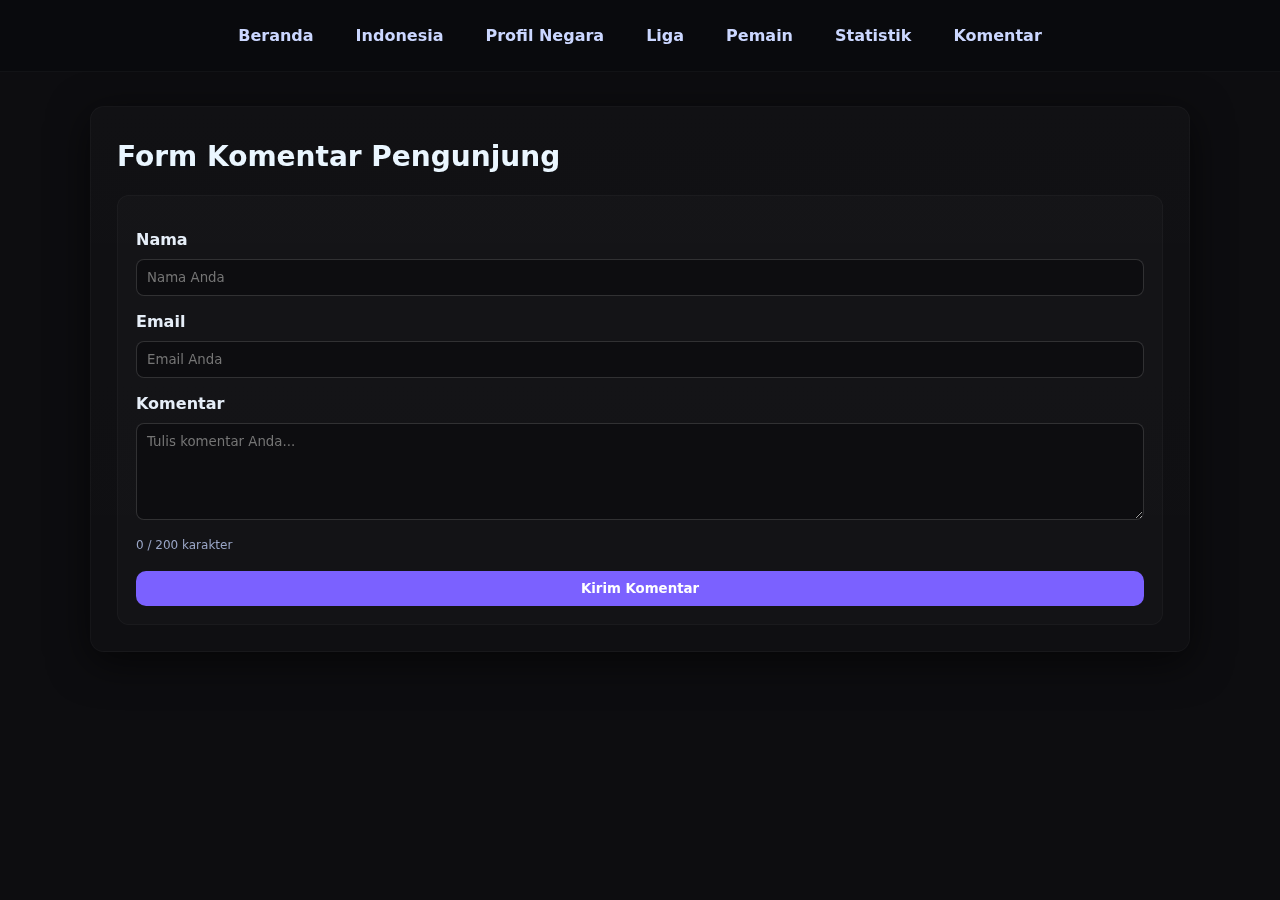
<file: from.html>
<!DOCTYPE html>
<html lang="id">
<head>
<meta charset="UTF-8">
<meta name="viewport" content="width=device-width, initial-scale=1">
<title>Komentar Pengunjung</title>
<link rel="stylesheet" href="style.css">
</head>
<body>

<header>
  <nav class="nav" role="navigation" aria-label="Main Navigation">
    <a href="index.html">Beranda</a>
    <a href="indonesia.html">Indonesia</a>
    <a href="negara.html">Profil Negara</a>
    <a href="liga.html">Liga</a>
    <a href="pemain.html">Pemain</a>
    <a href="statistik.html">Statistik</a>
    <a href="from.html">Komentar</a>
  </nav>
</header>

<main class="container">
  <h1>Form Komentar Pengunjung</h1>

  <form id="komentarForm" class="card">
    <label>Nama</label>
    <input type="text" id="nama" placeholder="Nama Anda">

    <label>Email</label>
    <input type="email" id="email" placeholder="Email Anda">

    <label>Komentar</label>
    <textarea id="komentar" rows="5" placeholder="Tulis komentar Anda..."></textarea>
    <small id="counter">0 / 200 karakter</small>

    <button type="submit">Kirim Komentar</button>
  </form>
</main>

<script src="komentar.js"></script>
</body>
</html>
</file>
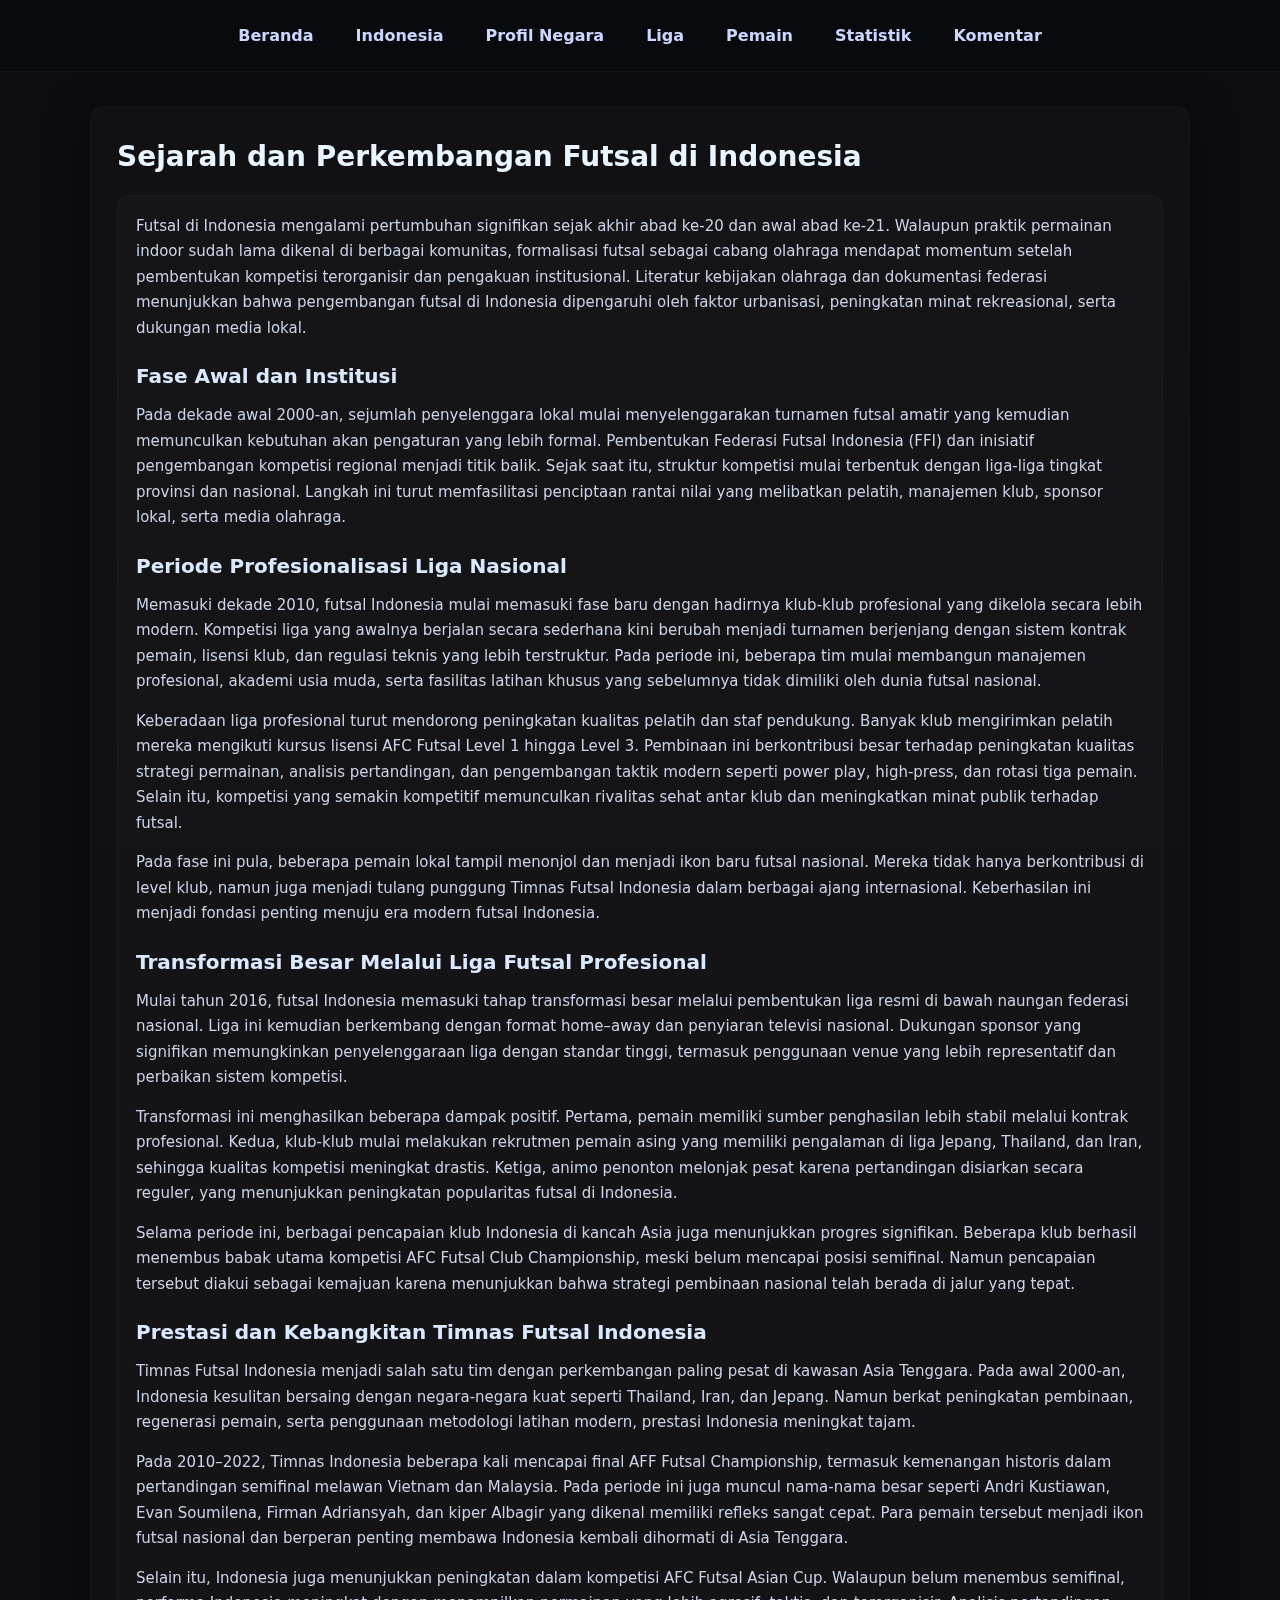
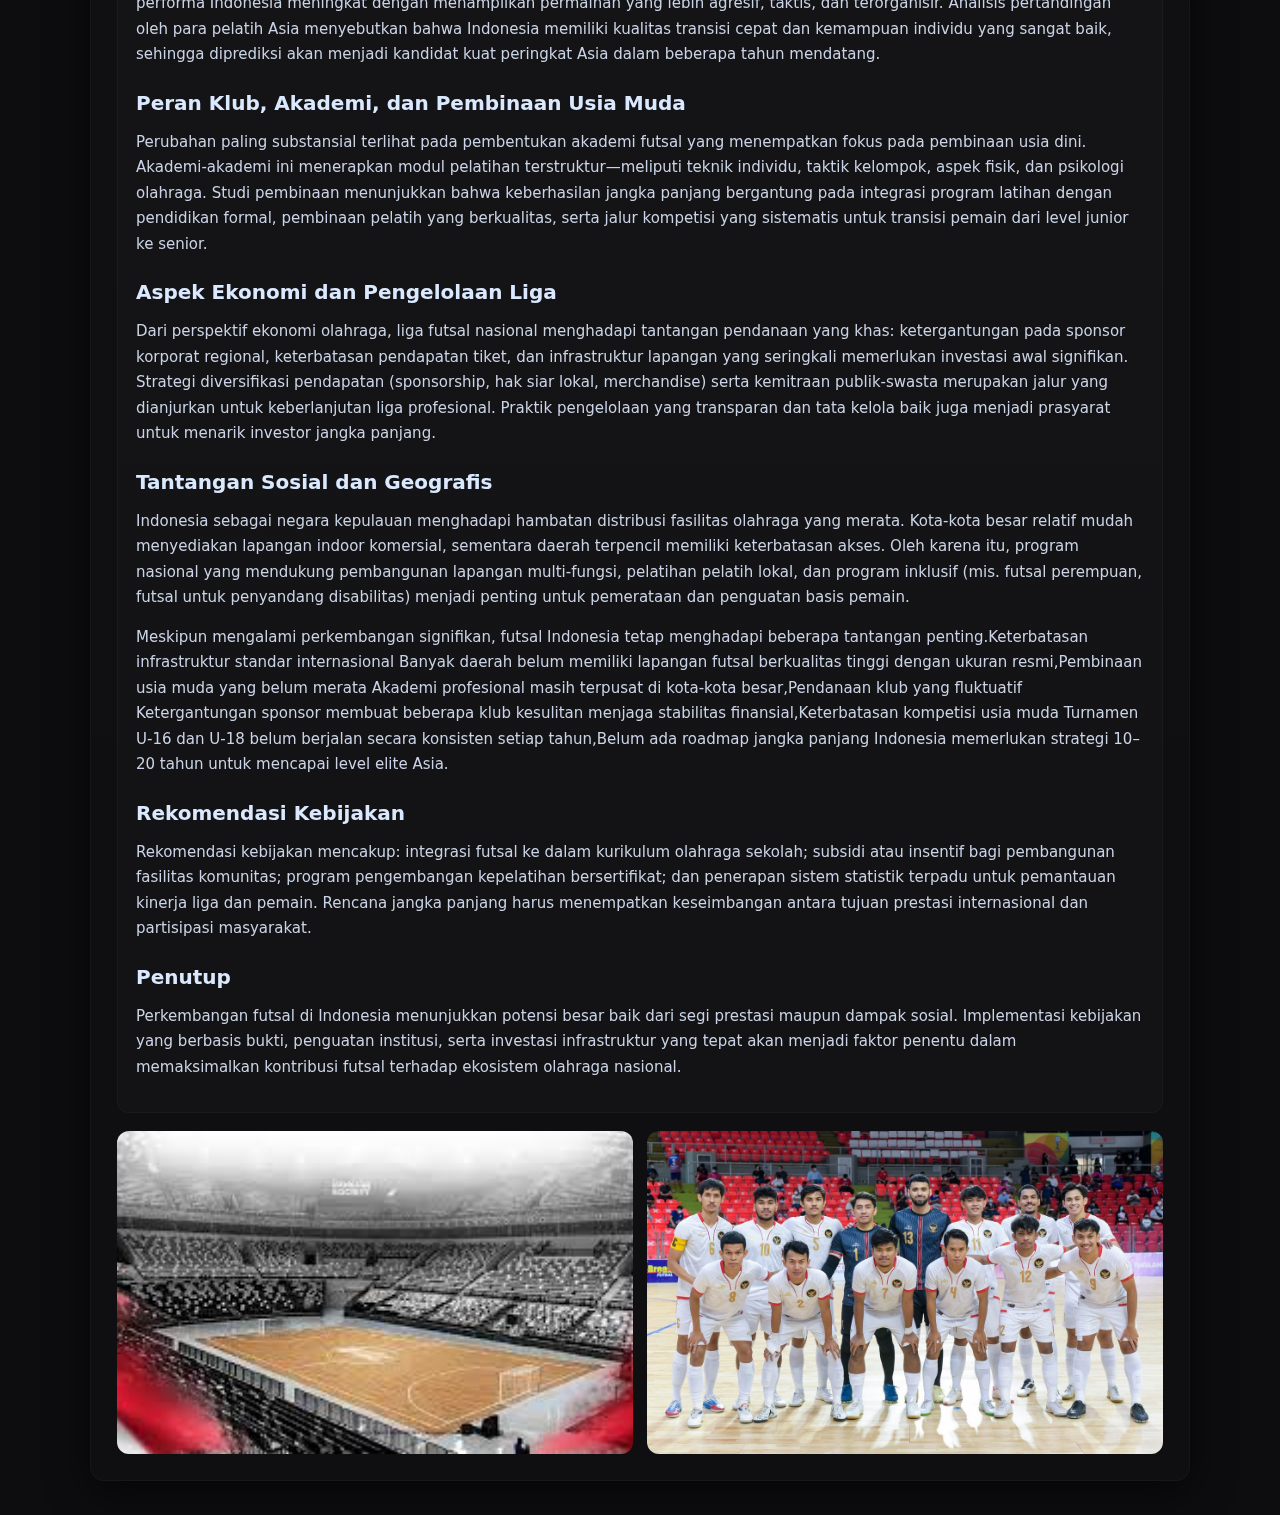
<file: indonesia.html>
<!DOCTYPE html>
<html lang="id">
<head>
<meta charset="utf-8" />
<meta name="viewport" content="width=device-width,initial-scale=1" />
<title>Sejarah Futsal Indonesia — Kajian</title>
<link rel="stylesheet" href="style.css">
</head>
<body>

<header>
  <nav class="nav" role="navigation" aria-label="Main Navigation">
    <a href="index.html">Beranda</a>
    <a href="indonesia.html">Indonesia</a>
    <a href="negara.html">Profil Negara</a>
    <a href="liga.html">Liga</a>
    <a href="pemain.html">Pemain</a>
    <a href="statistik.html">Statistik</a>
    <a href="from.html">Komentar</a>
  </nav>
</header>

<main class="container">
  <h1>Sejarah dan Perkembangan Futsal di Indonesia</h1>

  <div class="card">
    <p>
      Futsal di Indonesia mengalami pertumbuhan signifikan sejak akhir abad ke-20 dan awal abad ke-21. Walaupun praktik permainan indoor sudah lama dikenal di berbagai komunitas, formalisasi futsal sebagai cabang olahraga mendapat momentum setelah pembentukan kompetisi terorganisir dan pengakuan institusional. Literatur kebijakan olahraga dan dokumentasi federasi menunjukkan bahwa pengembangan futsal di Indonesia dipengaruhi oleh faktor urbanisasi, peningkatan minat rekreasional, serta dukungan media lokal.
    </p>

    <h2>Fase Awal dan Institusi</h2>
    <p>
      Pada dekade awal 2000-an, sejumlah penyelenggara lokal mulai menyelenggarakan turnamen futsal amatir yang kemudian memunculkan kebutuhan akan pengaturan yang lebih formal. Pembentukan Federasi Futsal Indonesia (FFI) dan inisiatif pengembangan kompetisi regional menjadi titik balik. Sejak saat itu, struktur kompetisi mulai terbentuk dengan liga-liga tingkat provinsi dan nasional. Langkah ini turut memfasilitasi penciptaan rantai nilai yang melibatkan pelatih, manajemen klub, sponsor lokal, serta media olahraga.
    </p>

    <h2>Periode Profesionalisasi Liga Nasional</h2>
    <p>
      Memasuki dekade 2010, futsal Indonesia mulai memasuki fase baru dengan hadirnya klub-klub profesional yang dikelola secara lebih modern. Kompetisi liga yang awalnya berjalan secara sederhana kini berubah menjadi turnamen berjenjang dengan sistem kontrak pemain, lisensi klub, dan regulasi teknis yang lebih terstruktur. Pada periode ini, beberapa tim mulai membangun manajemen profesional, akademi usia muda, serta fasilitas latihan khusus yang sebelumnya tidak dimiliki oleh dunia futsal nasional.
    </p>

    <p>
      Keberadaan liga profesional turut mendorong peningkatan kualitas pelatih dan staf pendukung. Banyak klub mengirimkan pelatih mereka mengikuti kursus lisensi AFC Futsal Level 1 hingga Level 3. Pembinaan ini berkontribusi besar terhadap peningkatan kualitas strategi permainan, analisis pertandingan, dan pengembangan taktik modern seperti power play, high-press, dan rotasi tiga pemain. Selain itu, kompetisi yang semakin kompetitif memunculkan rivalitas sehat antar klub dan meningkatkan minat publik terhadap futsal.
    </p>

    <p>
      Pada fase ini pula, beberapa pemain lokal tampil menonjol dan menjadi ikon baru futsal nasional. Mereka tidak hanya berkontribusi di level klub, namun juga menjadi tulang punggung Timnas Futsal Indonesia dalam berbagai ajang internasional. Keberhasilan ini menjadi fondasi penting menuju era modern futsal Indonesia.
    </p>

    <h2>Transformasi Besar Melalui Liga Futsal Profesional</h2>
    <p>
      Mulai tahun 2016, futsal Indonesia memasuki tahap transformasi besar melalui pembentukan liga resmi di bawah naungan federasi nasional. Liga ini kemudian berkembang dengan format home–away dan penyiaran televisi nasional. Dukungan sponsor yang signifikan memungkinkan penyelenggaraan liga dengan standar tinggi, termasuk penggunaan venue yang lebih representatif dan perbaikan sistem kompetisi.
    </p>

    <p>
      Transformasi ini menghasilkan beberapa dampak positif. Pertama, pemain memiliki sumber penghasilan lebih stabil melalui kontrak profesional. Kedua, klub-klub mulai melakukan rekrutmen pemain asing yang memiliki pengalaman di liga Jepang, Thailand, dan Iran, sehingga kualitas kompetisi meningkat drastis. Ketiga, animo penonton melonjak pesat karena pertandingan disiarkan secara reguler, yang menunjukkan peningkatan popularitas futsal di Indonesia.
    </p>

    <P>
      Selama periode ini, berbagai pencapaian klub Indonesia di kancah Asia juga menunjukkan progres signifikan. Beberapa klub berhasil menembus babak utama kompetisi AFC Futsal Club Championship, meski belum mencapai posisi semifinal. Namun pencapaian tersebut diakui sebagai kemajuan karena menunjukkan bahwa strategi pembinaan nasional telah berada di jalur yang tepat.
    </P>

    <h2>Prestasi dan Kebangkitan Timnas Futsal Indonesia</h2>
    <p>
      Timnas Futsal Indonesia menjadi salah satu tim dengan perkembangan paling pesat di kawasan Asia Tenggara. Pada awal 2000-an, Indonesia kesulitan bersaing dengan negara-negara kuat seperti Thailand, Iran, dan Jepang. Namun berkat peningkatan pembinaan, regenerasi pemain, serta penggunaan metodologi latihan modern, prestasi Indonesia meningkat tajam.
    </p>

    <p>
      Pada 2010–2022, Timnas Indonesia beberapa kali mencapai final AFF Futsal Championship, termasuk kemenangan historis dalam pertandingan semifinal melawan Vietnam dan Malaysia. Pada periode ini juga muncul nama-nama besar seperti Andri Kustiawan, Evan Soumilena, Firman Adriansyah, dan kiper Albagir yang dikenal memiliki refleks sangat cepat. Para pemain tersebut menjadi ikon futsal nasional dan berperan penting membawa Indonesia kembali dihormati di Asia Tenggara.
    </p>

    <p>
      Selain itu, Indonesia juga menunjukkan peningkatan dalam kompetisi AFC Futsal Asian Cup. Walaupun belum menembus semifinal, performa Indonesia meningkat dengan menampilkan permainan yang lebih agresif, taktis, dan terorganisir. Analisis pertandingan oleh para pelatih Asia menyebutkan bahwa Indonesia memiliki kualitas transisi cepat dan kemampuan individu yang sangat baik, sehingga diprediksi akan menjadi kandidat kuat peringkat Asia dalam beberapa tahun mendatang.
    </p>

    <h2>Peran Klub, Akademi, dan Pembinaan Usia Muda</h2>
    <p>
      Perubahan paling substansial terlihat pada pembentukan akademi futsal yang menempatkan fokus pada pembinaan usia dini. Akademi-akademi ini menerapkan modul pelatihan terstruktur—meliputi teknik individu, taktik kelompok, aspek fisik, dan psikologi olahraga. Studi pembinaan menunjukkan bahwa keberhasilan jangka panjang bergantung pada integrasi program latihan dengan pendidikan formal, pembinaan pelatih yang berkualitas, serta jalur kompetisi yang sistematis untuk transisi pemain dari level junior ke senior.
    </p>

    <h2>Aspek Ekonomi dan Pengelolaan Liga</h2>
    <p>
      Dari perspektif ekonomi olahraga, liga futsal nasional menghadapi tantangan pendanaan yang khas: ketergantungan pada sponsor korporat regional, keterbatasan pendapatan tiket, dan infrastruktur lapangan yang seringkali memerlukan investasi awal signifikan. Strategi diversifikasi pendapatan (sponsorship, hak siar lokal, merchandise) serta kemitraan publik-swasta merupakan jalur yang dianjurkan untuk keberlanjutan liga profesional. Praktik pengelolaan yang transparan dan tata kelola baik juga menjadi prasyarat untuk menarik investor jangka panjang.
    </p>

    <h2>Tantangan Sosial dan Geografis</h2>
    <p>
      Indonesia sebagai negara kepulauan menghadapi hambatan distribusi fasilitas olahraga yang merata. Kota-kota besar relatif mudah menyediakan lapangan indoor komersial, sementara daerah terpencil memiliki keterbatasan akses. Oleh karena itu, program nasional yang mendukung pembangunan lapangan multi-fungsi, pelatihan pelatih lokal, dan program inklusif (mis. futsal perempuan, futsal untuk penyandang disabilitas) menjadi penting untuk pemerataan dan penguatan basis pemain.
    </p>

    <p>
      Meskipun mengalami perkembangan signifikan, futsal Indonesia tetap menghadapi beberapa tantangan penting.Keterbatasan infrastruktur standar internasional Banyak daerah belum memiliki lapangan futsal berkualitas tinggi dengan ukuran resmi,Pembinaan usia muda yang belum merata Akademi profesional masih terpusat di kota-kota besar,Pendanaan klub yang fluktuatif Ketergantungan sponsor membuat beberapa klub kesulitan menjaga stabilitas finansial,Keterbatasan kompetisi usia muda Turnamen U-16 dan U-18 belum berjalan secara konsisten setiap tahun,Belum ada roadmap jangka panjang Indonesia memerlukan strategi 10–20 tahun untuk mencapai level elite Asia.
    </p>

    <h2>Rekomendasi Kebijakan</h2>
    <p>
      Rekomendasi kebijakan mencakup: integrasi futsal ke dalam kurikulum olahraga sekolah; subsidi atau insentif bagi pembangunan fasilitas komunitas; program pengembangan kepelatihan bersertifikat; dan penerapan sistem statistik terpadu untuk pemantauan kinerja liga dan pemain. Rencana jangka panjang harus menempatkan keseimbangan antara tujuan prestasi internasional dan partisipasi masyarakat.
    </p>

    <h2>Penutup</h2>
    <p>
      Perkembangan futsal di Indonesia menunjukkan potensi besar baik dari segi prestasi maupun dampak sosial. Implementasi kebijakan yang berbasis bukti, penguatan institusi, serta investasi infrastruktur yang tepat akan menjadi faktor penentu dalam memaksimalkan kontribusi futsal terhadap ekosistem olahraga nasional.
    </p>
  </div>
<div class="gallery">
        <img src="Futsal court indonesia.jpg">
        <img src="indonesia national team.jpg">
    </div>
</main>

</body>
</html>
</file>
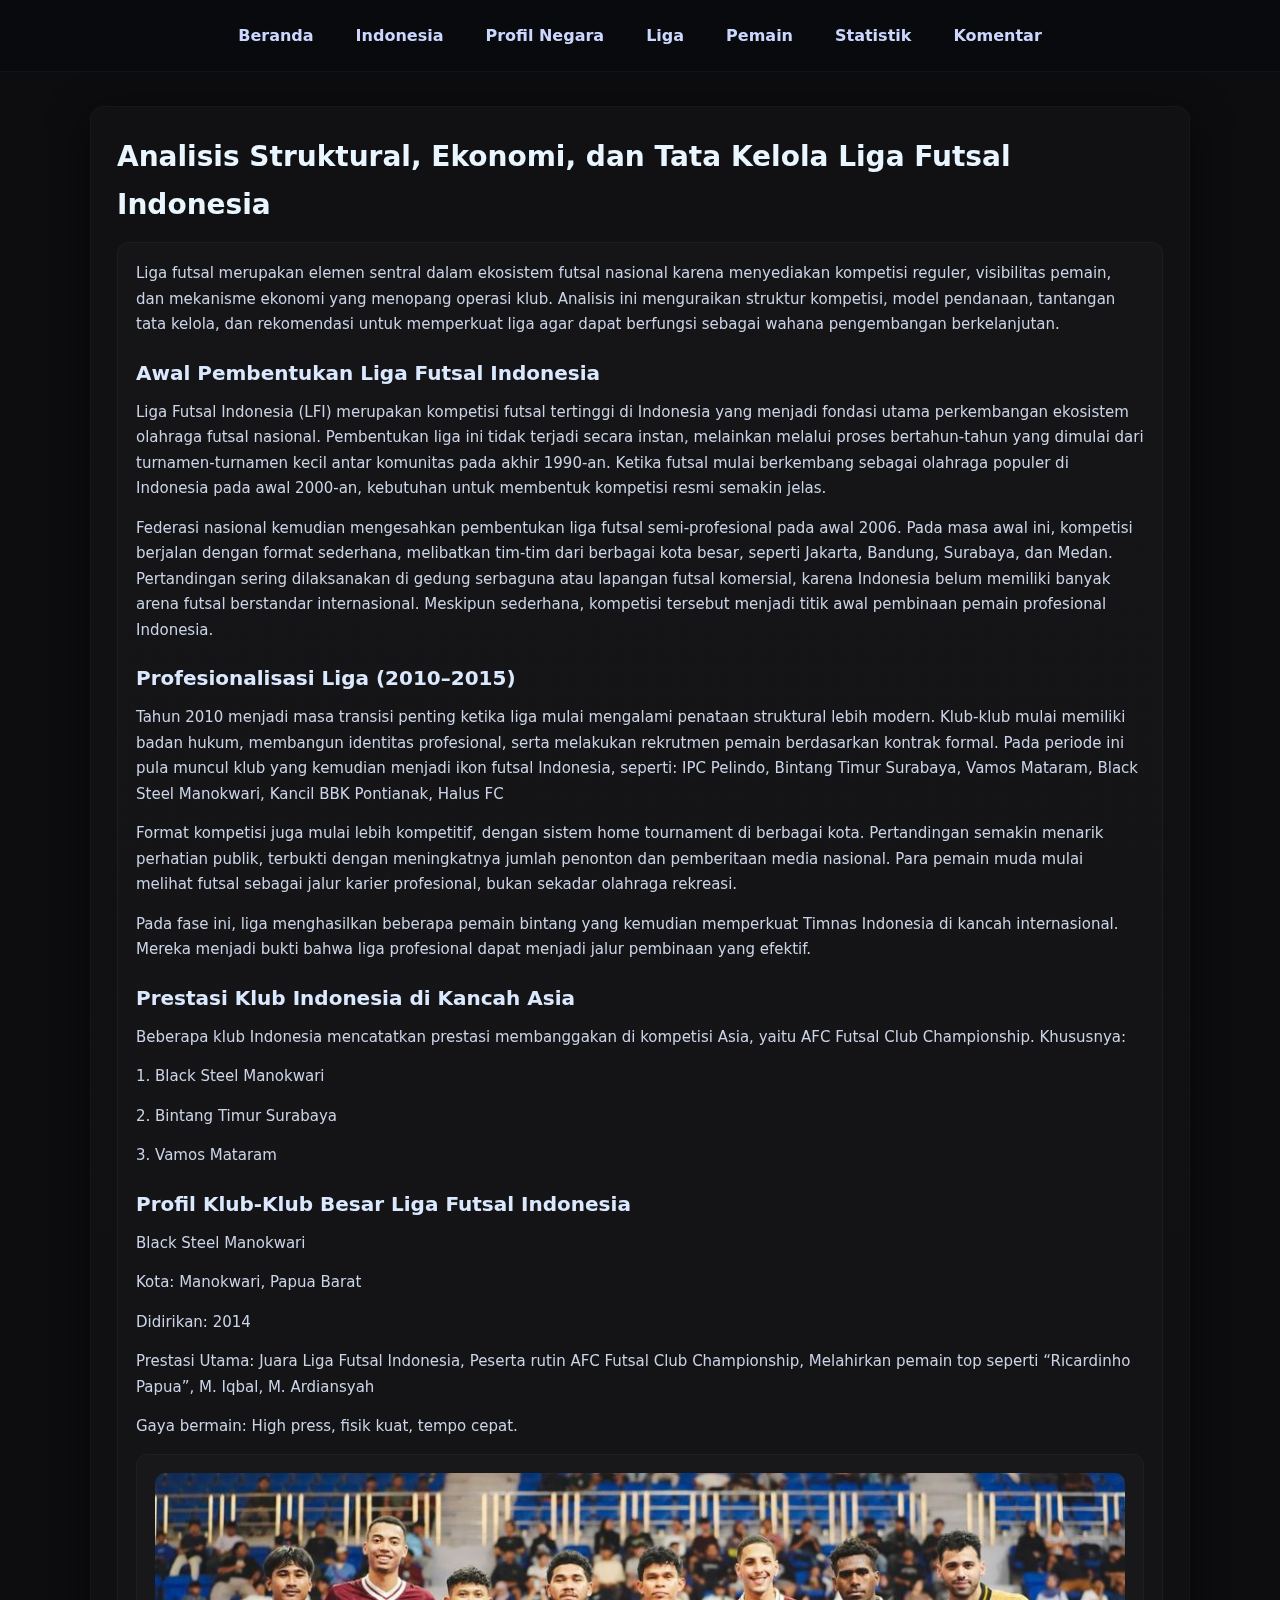
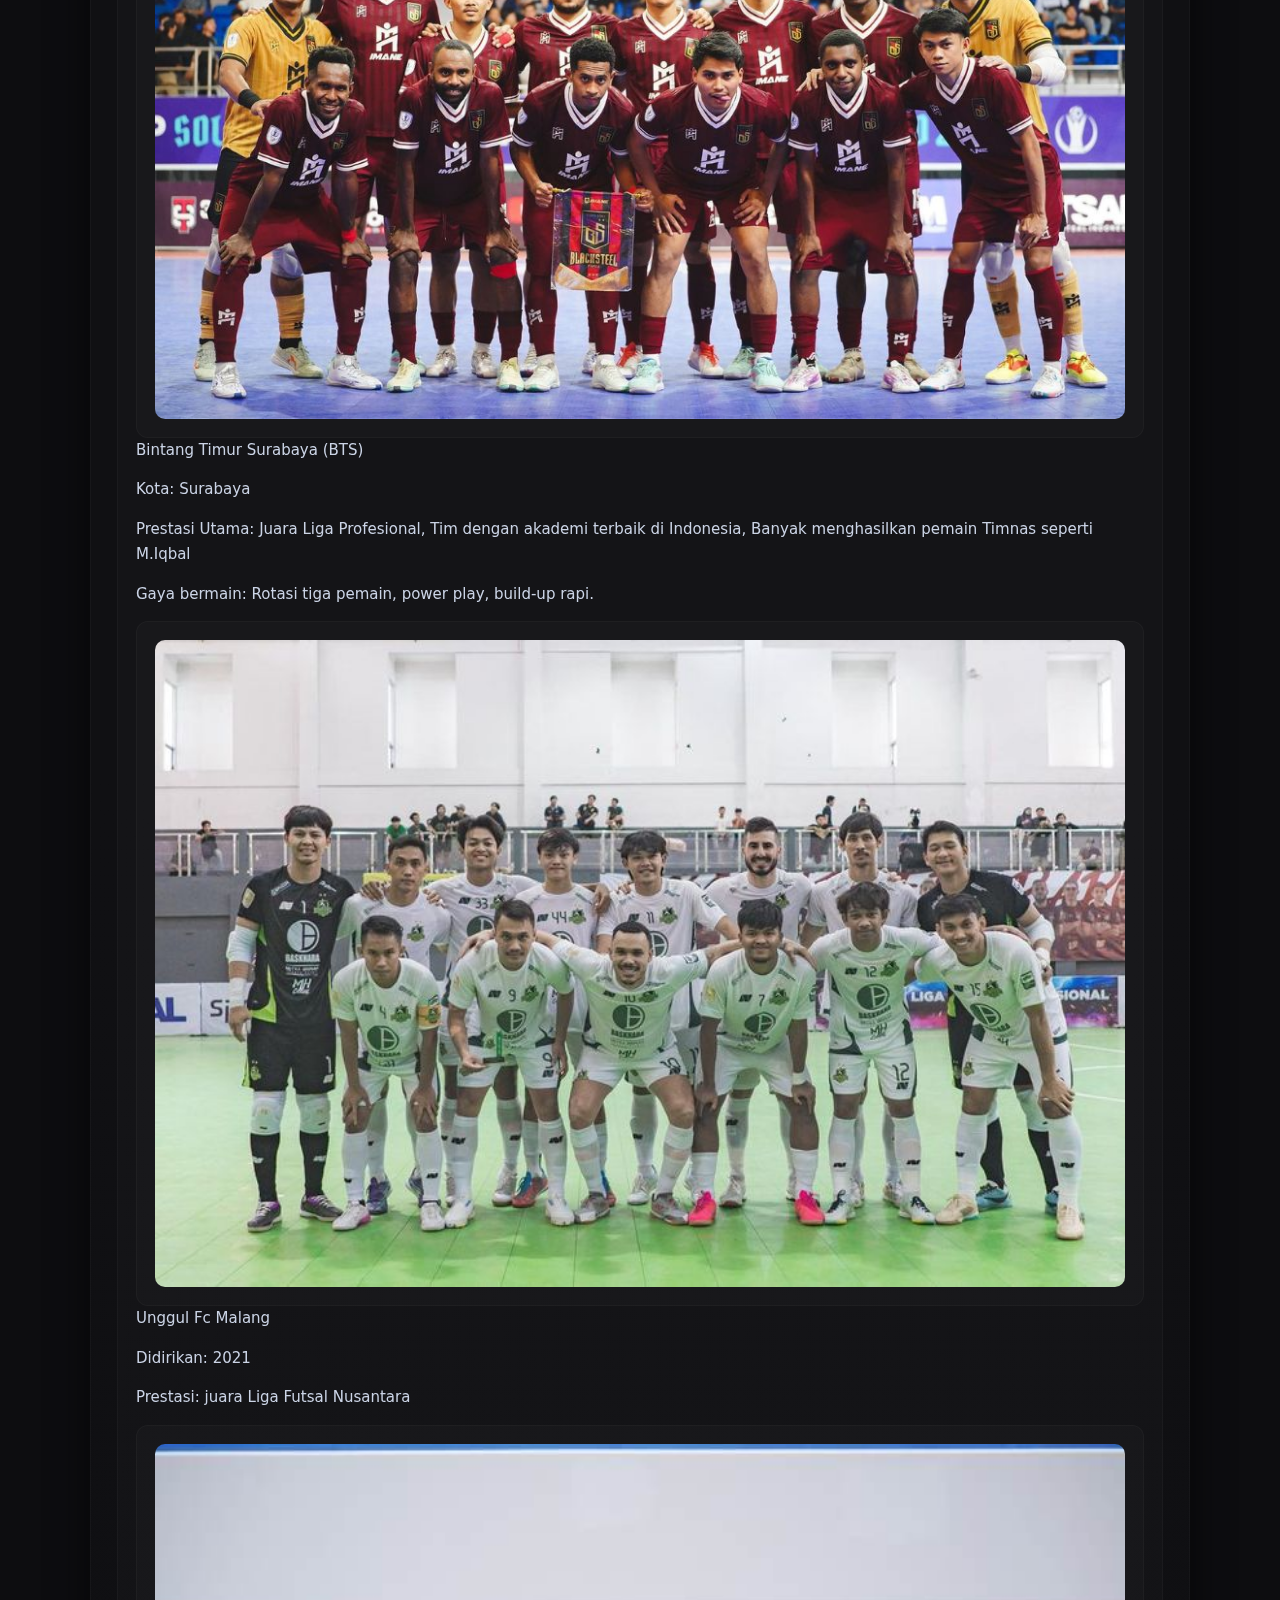
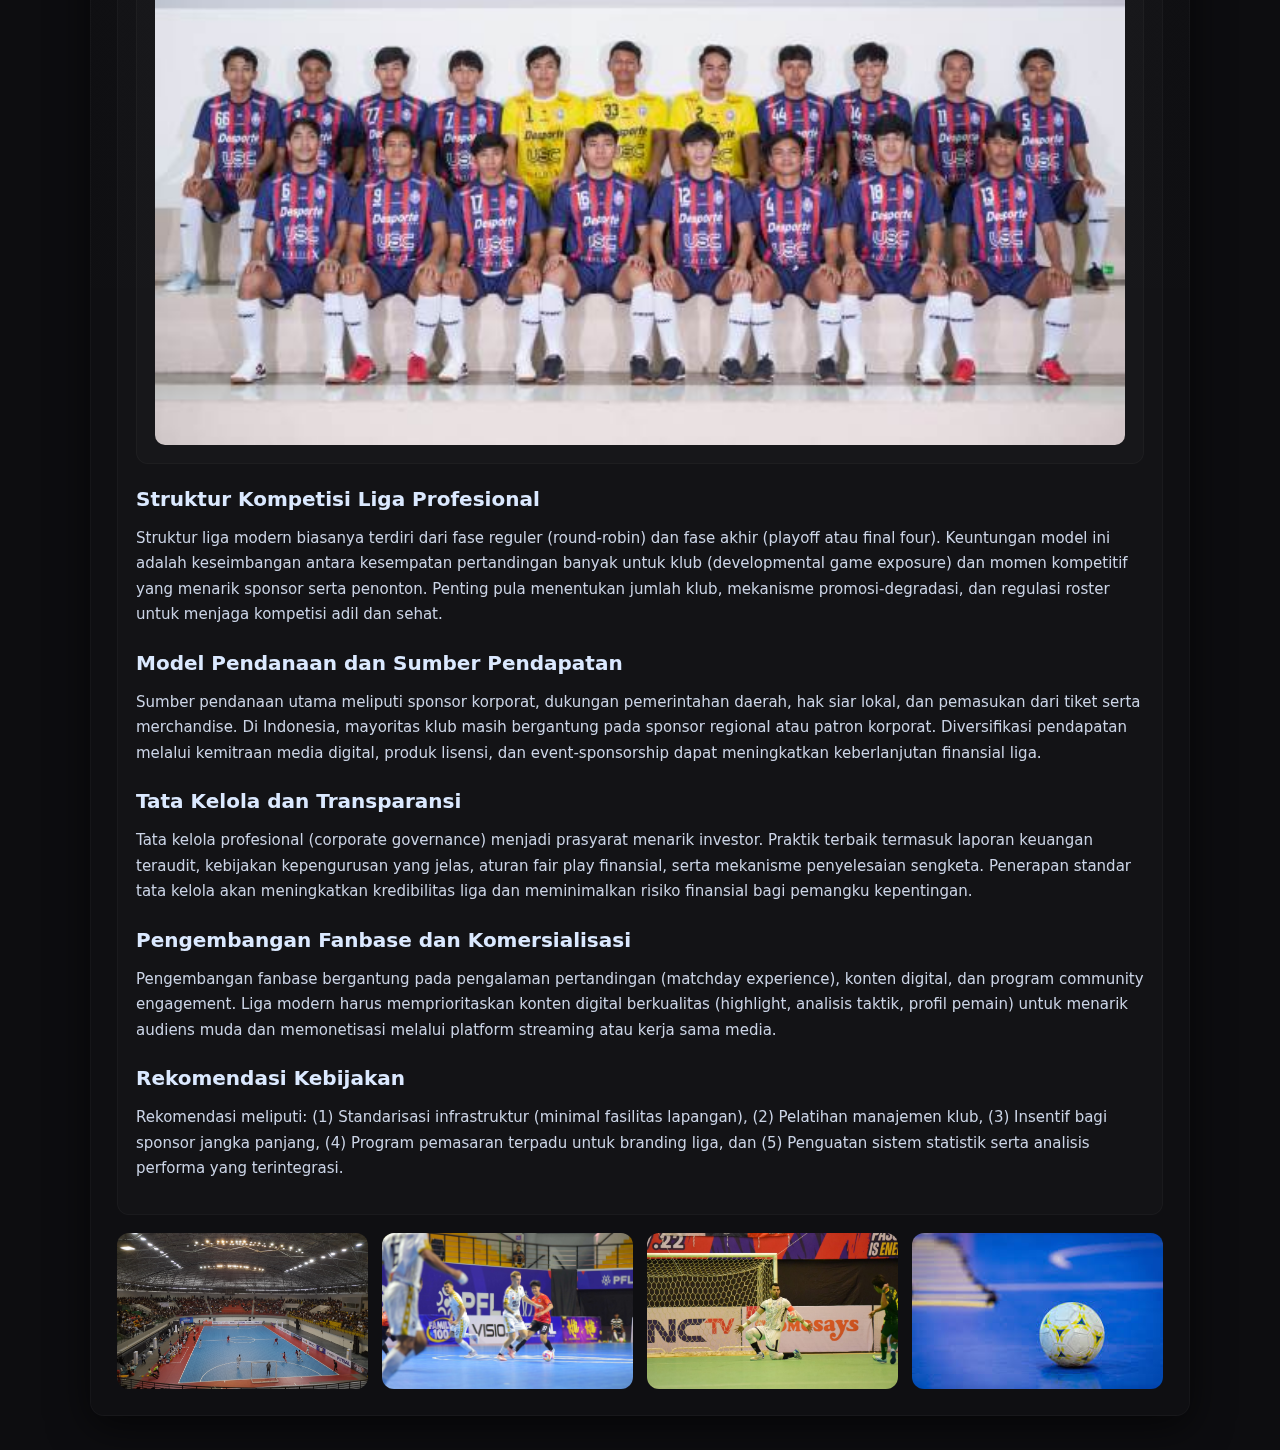
<file: liga.html>
<!DOCTYPE html>
<html lang="id">
<head>
<meta charset="utf-8" />
<meta name="viewport" content="width=device-width,initial-scale=1" />
<title>Analisis Liga Futsal Indonesia</title>
<link rel="stylesheet" href="style.css">
</head>
<body>

<header>
  <nav class="nav">
    <a href="index.html">Beranda</a>
    <a href="indonesia.html">Indonesia</a>
    <a href="negara.html">Profil Negara</a>
    <a href="liga.html">Liga</a>
    <a href="pemain.html">Pemain</a>
    <a href="statistik.html">Statistik</a>
    <a href="from.html">Komentar</a>
  </nav>
</header>

<main class="container">
  <h1>Analisis Struktural, Ekonomi, dan Tata Kelola Liga Futsal Indonesia</h1>

  <div class="card">
    <p>
      Liga futsal merupakan elemen sentral dalam ekosistem futsal nasional karena menyediakan kompetisi reguler, visibilitas pemain, dan mekanisme ekonomi yang menopang operasi klub. Analisis ini menguraikan struktur kompetisi, model pendanaan, tantangan tata kelola, dan rekomendasi untuk memperkuat liga agar dapat berfungsi sebagai wahana pengembangan berkelanjutan.
    </p>

    <h2>Awal Pembentukan Liga Futsal Indonesia</h2>
    <p>
      Liga Futsal Indonesia (LFI) merupakan kompetisi futsal tertinggi di Indonesia yang menjadi fondasi utama perkembangan ekosistem olahraga futsal nasional. Pembentukan liga ini tidak terjadi secara instan, melainkan melalui proses bertahun-tahun yang dimulai dari turnamen-turnamen kecil antar komunitas pada akhir 1990-an. Ketika futsal mulai berkembang sebagai olahraga populer di Indonesia pada awal 2000-an, kebutuhan untuk membentuk kompetisi resmi semakin jelas.
    </p>

    <p>
      Federasi nasional kemudian mengesahkan pembentukan liga futsal semi-profesional pada awal 2006. Pada masa awal ini, kompetisi berjalan dengan format sederhana, melibatkan tim-tim dari berbagai kota besar, seperti Jakarta, Bandung, Surabaya, dan Medan. Pertandingan sering dilaksanakan di gedung serbaguna atau lapangan futsal komersial, karena Indonesia belum memiliki banyak arena futsal berstandar internasional. Meskipun sederhana, kompetisi tersebut menjadi titik awal pembinaan pemain profesional Indonesia.
    </p>

    <h2>Profesionalisasi Liga (2010–2015)</h2>
    <p>
      Tahun 2010 menjadi masa transisi penting ketika liga mulai mengalami penataan struktural lebih modern. Klub-klub mulai memiliki badan hukum, membangun identitas profesional, serta melakukan rekrutmen pemain berdasarkan kontrak formal. Pada periode ini pula muncul klub yang kemudian menjadi ikon futsal Indonesia, seperti: IPC Pelindo, Bintang Timur Surabaya, Vamos Mataram, Black Steel Manokwari, Kancil BBK Pontianak, Halus FC
    </p>

    <p>
      Format kompetisi juga mulai lebih kompetitif, dengan sistem home tournament di berbagai kota. Pertandingan semakin menarik perhatian publik, terbukti dengan meningkatnya jumlah penonton dan pemberitaan media nasional. Para pemain muda mulai melihat futsal sebagai jalur karier profesional, bukan sekadar olahraga rekreasi.
    </p>

    <p>
      Pada fase ini, liga menghasilkan beberapa pemain bintang yang kemudian memperkuat Timnas Indonesia di kancah internasional. Mereka menjadi bukti bahwa liga profesional dapat menjadi jalur pembinaan yang efektif.
    </p>

    <h2>Prestasi Klub Indonesia di Kancah Asia</h2>
    <p>Beberapa klub Indonesia mencatatkan prestasi membanggakan di kompetisi Asia, yaitu AFC Futsal Club Championship. 
      Khususnya:
    </p>
    <p>1. Black Steel Manokwari</p>
    <p>2. Bintang Timur Surabaya</p>
    <p>3. Vamos Mataram</p>

    <h2>Profil Klub-Klub Besar Liga Futsal Indonesia</h2>
    <p>Black Steel Manokwari
      <p>Kota: Manokwari, Papua Barat
        <p>Didirikan: 2014
          <p>Prestasi Utama: Juara Liga Futsal Indonesia, Peserta rutin AFC Futsal Club Championship, Melahirkan pemain top seperti “Ricardinho Papua”, M. Iqbal, M. Ardiansyah
            <p>Gaya bermain: High press, fisik kuat, tempo cepat.</p>
          </p>
        </p>
      </p>
    </p>
    <div class="card">
        <img src="black steal futsal team.jpg">
    </div>

    <p>Bintang Timur Surabaya (BTS)
      <p>Kota: Surabaya
        <p>Prestasi Utama: Juara Liga Profesional, Tim dengan akademi terbaik di Indonesia, Banyak menghasilkan pemain Timnas seperti M.Iqbal
          <p>Gaya bermain: Rotasi tiga pemain, power play, build-up rapi.</p>
        </p>
      </p>
    </p>
    <div class="card">
        <img src="Bintang Timur Suabaya.jpg">
    </div>

    <p>Unggul Fc Malang 
      <p>Didirikan: 2021
        <p>Prestasi: juara Liga Futsal Nusantara</p>
      </p>
    </p>
    <div class="card">
        <img src="unggul1.jpg">
    </div>

    <h2>Struktur Kompetisi Liga Profesional</h2>
    <p>
      Struktur liga modern biasanya terdiri dari fase reguler (round-robin) dan fase akhir (playoff atau final four). Keuntungan model ini adalah keseimbangan antara kesempatan pertandingan banyak untuk klub (developmental game exposure) dan momen kompetitif yang menarik sponsor serta penonton. Penting pula menentukan jumlah klub, mekanisme promosi-degradasi, dan regulasi roster untuk menjaga kompetisi adil dan sehat.
    </p>

    <h2>Model Pendanaan dan Sumber Pendapatan</h2>
    <p>
      Sumber pendanaan utama meliputi sponsor korporat, dukungan pemerintahan daerah, hak siar lokal, dan pemasukan dari tiket serta merchandise. Di Indonesia, mayoritas klub masih bergantung pada sponsor regionaI atau patron korporat. Diversifikasi pendapatan melalui kemitraan media digital, produk lisensi, dan event-sponsorship dapat meningkatkan keberlanjutan finansial liga.
    </p>

    <h2>Tata Kelola dan Transparansi</h2>
    <p>
      Tata kelola profesional (corporate governance) menjadi prasyarat menarik investor. Praktik terbaik termasuk laporan keuangan teraudit, kebijakan kepengurusan yang jelas, aturan fair play finansial, serta mekanisme penyelesaian sengketa. Penerapan standar tata kelola akan meningkatkan kredibilitas liga dan meminimalkan risiko finansial bagi pemangku kepentingan.
    </p>

    <h2>Pengembangan Fanbase dan Komersialisasi</h2>
    <p>
      Pengembangan fanbase bergantung pada pengalaman pertandingan (matchday experience), konten digital, dan program community engagement. Liga modern harus memprioritaskan konten digital berkualitas (highlight, analisis taktik, profil pemain) untuk menarik audiens muda dan memonetisasi melalui platform streaming atau kerja sama media.
    </p>

    <h2>Rekomendasi Kebijakan</h2>
    <p>
      Rekomendasi meliputi: (1) Standarisasi infrastruktur (minimal fasilitas lapangan), (2) Pelatihan manajemen klub, (3) Insentif bagi sponsor jangka panjang, (4) Program pemasaran terpadu untuk branding liga, dan (5) Penguatan sistem statistik serta analisis performa yang terintegrasi.
    </p>
  </div>
  <div class="gallery">
      <img src="Futsal_arena_crowd.jpg" class="full-image">
      <img src="Futsal_League_Match.jpeg" class="full-image">
      <img src="Futsal_goalkeeper_save.jpeg" class="full-image">
      <img src="Futsal_ball_closeup.jpg" class="full-image">
  </div>
</main>

</body>
</html>
</file>
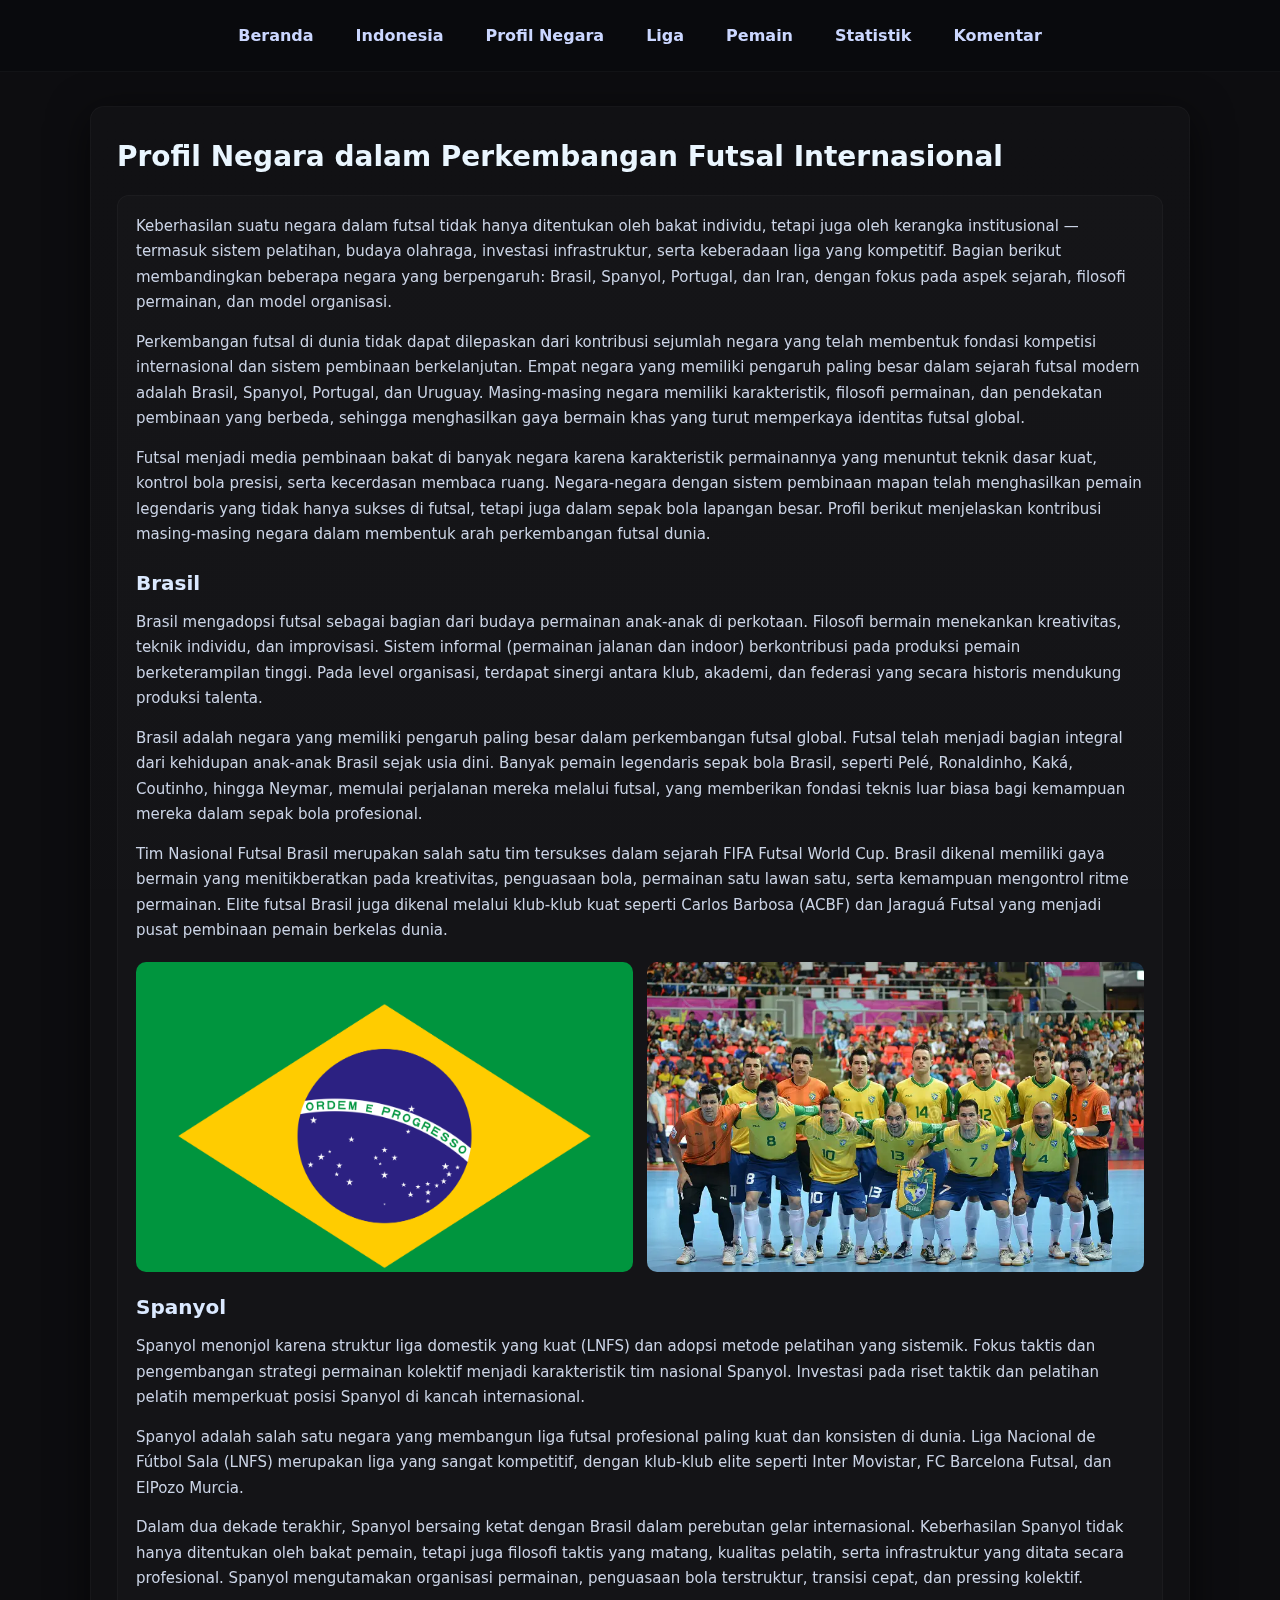
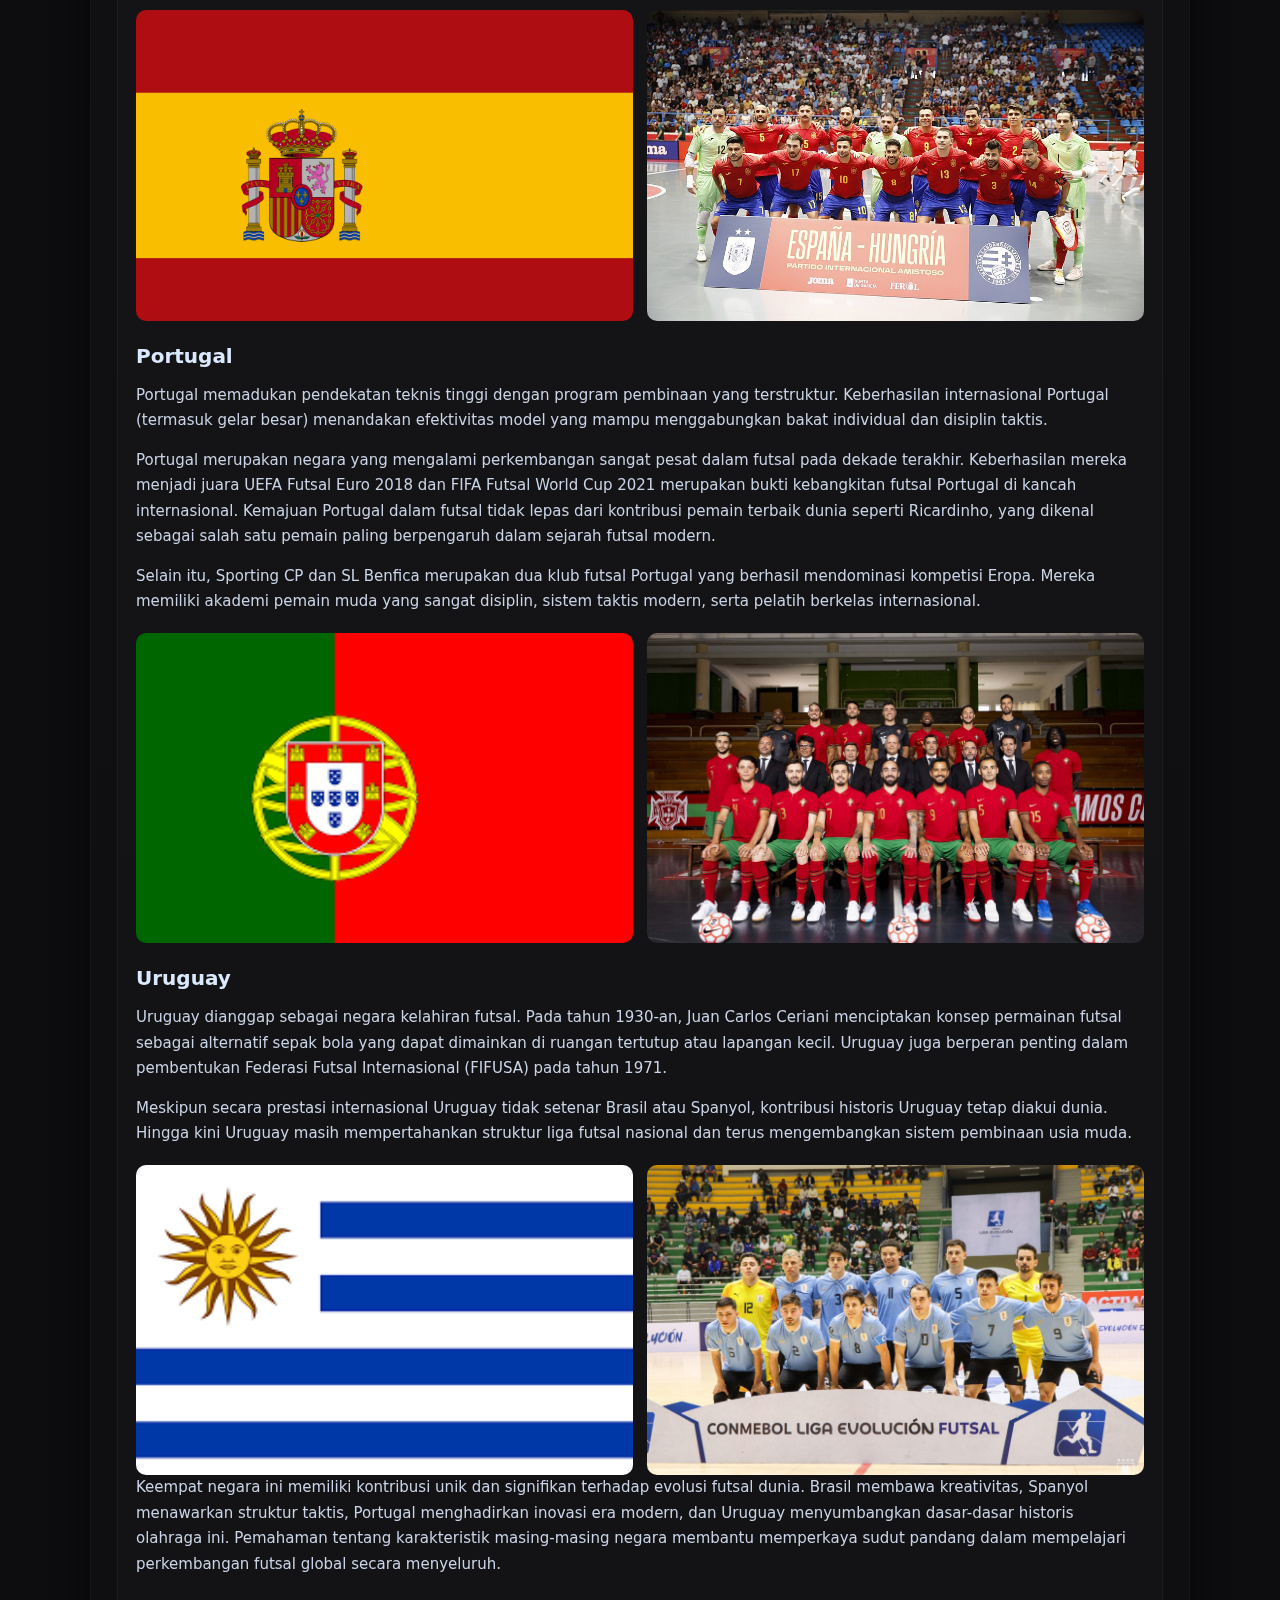
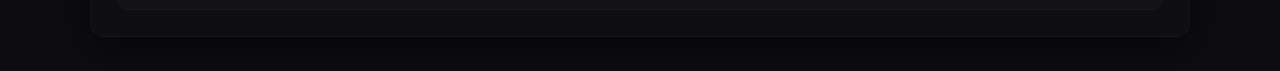
<file: negara.html>
<!DOCTYPE html>
<html lang="id">
<head>
<meta charset="utf-8" />
<meta name="viewport" content="width=device-width,initial-scale=1" />
<title>Profil Negara Futsal — Analisis</title>
<link rel="stylesheet" href="style.css">
</head>
<body>

<header>
  <nav class="nav" role="navigation" aria-label="Main Navigation">
    <a href="index.html">Beranda</a>
    <a href="indonesia.html">Indonesia</a>
    <a href="negara.html">Profil Negara</a>
    <a href="liga.html">Liga</a>
    <a href="pemain.html">Pemain</a>
    <a href="statistik.html">Statistik</a>
    <a href="from.html">Komentar</a>
  </nav>
</header>

<main class="container">
  <h1>Profil Negara dalam Perkembangan Futsal Internasional</h1>

  <div class="card">
    <p>
      Keberhasilan suatu negara dalam futsal tidak hanya ditentukan oleh bakat individu, tetapi juga oleh kerangka institusional — termasuk sistem pelatihan, budaya olahraga, investasi infrastruktur, serta keberadaan liga yang kompetitif. Bagian berikut membandingkan beberapa negara yang berpengaruh: Brasil, Spanyol, Portugal, dan Iran, dengan fokus pada aspek sejarah, filosofi permainan, dan model organisasi.
    </p>
    
    <p>
        Perkembangan futsal di dunia tidak dapat dilepaskan dari kontribusi sejumlah negara yang telah
        membentuk fondasi kompetisi internasional dan sistem pembinaan berkelanjutan. Empat negara yang
        memiliki pengaruh paling besar dalam sejarah futsal modern adalah Brasil, Spanyol, Portugal, dan Uruguay.
        Masing-masing negara memiliki karakteristik, filosofi permainan, dan pendekatan pembinaan yang berbeda,
        sehingga menghasilkan gaya bermain khas yang turut memperkaya identitas futsal global.
    </p>

    <p>
        Futsal menjadi media pembinaan bakat di banyak negara karena karakteristik permainannya yang
        menuntut teknik dasar kuat, kontrol bola presisi, serta kecerdasan membaca ruang. Negara-negara
        dengan sistem pembinaan mapan telah menghasilkan pemain legendaris yang tidak hanya sukses di
        futsal, tetapi juga dalam sepak bola lapangan besar. Profil berikut menjelaskan kontribusi
        masing-masing negara dalam membentuk arah perkembangan futsal dunia.
    </p>

    <h2>Brasil</h2>
    <p>
      Brasil mengadopsi futsal sebagai bagian dari budaya permainan anak-anak di perkotaan. Filosofi bermain menekankan kreativitas, teknik individu, dan improvisasi. Sistem informal (permainan jalanan dan indoor) berkontribusi pada produksi pemain berketerampilan tinggi. Pada level organisasi, terdapat sinergi antara klub, akademi, dan federasi yang secara historis mendukung produksi talenta.
    </p>
    <p>
        Brasil adalah negara yang memiliki pengaruh paling besar dalam perkembangan futsal global.
        Futsal telah menjadi bagian integral dari kehidupan anak-anak Brasil sejak usia dini. Banyak
        pemain legendaris sepak bola Brasil, seperti Pelé, Ronaldinho, Kaká, Coutinho, hingga Neymar,
        memulai perjalanan mereka melalui futsal, yang memberikan fondasi teknis luar biasa bagi
        kemampuan mereka dalam sepak bola profesional.
    </p>

    <p>
        Tim Nasional Futsal Brasil merupakan salah satu tim tersukses dalam sejarah FIFA Futsal World Cup.
        Brasil dikenal memiliki gaya bermain yang menitikberatkan pada kreativitas, penguasaan bola,
        permainan satu lawan satu, serta kemampuan mengontrol ritme permainan. Elite futsal Brasil juga
        dikenal melalui klub-klub kuat seperti Carlos Barbosa (ACBF) dan Jaraguá Futsal yang menjadi
        pusat pembinaan pemain berkelas dunia.
    </p>
    <div class="gallery">
        <img src="Flag_of_Brazil.png">
        <img src="brazil-national-futsal-team.webp">
    </div>

    <h2>Spanyol</h2>
    <p>
      Spanyol menonjol karena struktur liga domestik yang kuat (LNFS) dan adopsi metode pelatihan yang sistemik. Fokus taktis dan pengembangan strategi permainan kolektif menjadi karakteristik tim nasional Spanyol. Investasi pada riset taktik dan pelatihan pelatih memperkuat posisi Spanyol di kancah internasional.
    </p>
    <p>
        Spanyol adalah salah satu negara yang membangun liga futsal profesional paling kuat dan konsisten
        di dunia. Liga Nacional de Fútbol Sala (LNFS) merupakan liga yang sangat kompetitif, dengan klub-klub
        elite seperti Inter Movistar, FC Barcelona Futsal, dan ElPozo Murcia.
    </p>

    <p>
        Dalam dua dekade terakhir, Spanyol bersaing ketat dengan Brasil dalam perebutan gelar internasional.
        Keberhasilan Spanyol tidak hanya ditentukan oleh bakat pemain, tetapi juga filosofi taktis yang matang,
        kualitas pelatih, serta infrastruktur yang ditata secara profesional. Spanyol mengutamakan organisasi
        permainan, penguasaan bola terstruktur, transisi cepat, dan pressing kolektif.
    </p>

    <div class="gallery">
        <img src="Flag_of_Spain.png">
        <img src="Spain National Futsal Team.jpg">
    </div>

    <h2>Portugal</h2>
    <p>
      Portugal memadukan pendekatan teknis tinggi dengan program pembinaan yang terstruktur. Keberhasilan internasional Portugal (termasuk gelar besar) menandakan efektivitas model yang mampu menggabungkan bakat individual dan disiplin taktis.
    </p>
     <p>
        Portugal merupakan negara yang mengalami perkembangan sangat pesat dalam futsal pada dekade terakhir.
        Keberhasilan mereka menjadi juara UEFA Futsal Euro 2018 dan FIFA Futsal World Cup 2021 merupakan bukti
        kebangkitan futsal Portugal di kancah internasional. Kemajuan Portugal dalam futsal tidak lepas dari
        kontribusi pemain terbaik dunia seperti Ricardinho, yang dikenal sebagai salah satu pemain paling
        berpengaruh dalam sejarah futsal modern.
    </p>

    <p>
        Selain itu, Sporting CP dan SL Benfica merupakan dua klub futsal Portugal yang berhasil mendominasi
        kompetisi Eropa. Mereka memiliki akademi pemain muda yang sangat disiplin, sistem taktis modern,
        serta pelatih berkelas internasional.
    </p>

    <div class="gallery">
        <img src="Flag_of_Portugal.png">
        <img src="portugal-national-futsal-team.jpg">
    </div>

    <h2>Uruguay</h2>

    <p>
        Uruguay dianggap sebagai negara kelahiran futsal. Pada tahun 1930-an, Juan Carlos Ceriani menciptakan
        konsep permainan futsal sebagai alternatif sepak bola yang dapat dimainkan di ruangan tertutup atau
        lapangan kecil. Uruguay juga berperan penting dalam pembentukan Federasi Futsal Internasional (FIFUSA)
        pada tahun 1971.
    </p>

    <p>
        Meskipun secara prestasi internasional Uruguay tidak setenar Brasil atau Spanyol, kontribusi historis
        Uruguay tetap diakui dunia. Hingga kini Uruguay masih mempertahankan struktur liga futsal nasional dan
        terus mengembangkan sistem pembinaan usia muda.
    </p>

    <div class="gallery">
        <img src="Flag_of_Uruguay.png">
        <img src="Uruguay National Futsal Team.jpg">
    </div>

    <p>
        Keempat negara ini memiliki kontribusi unik dan signifikan terhadap evolusi futsal dunia. Brasil membawa
        kreativitas, Spanyol menawarkan struktur taktis, Portugal menghadirkan inovasi era modern, dan Uruguay
        menyumbangkan dasar-dasar historis olahraga ini. Pemahaman tentang karakteristik masing-masing negara
        membantu memperkaya sudut pandang dalam mempelajari perkembangan futsal global secara menyeluruh.
    </p>

  </div>
</main>

</body>
</html>
</file>
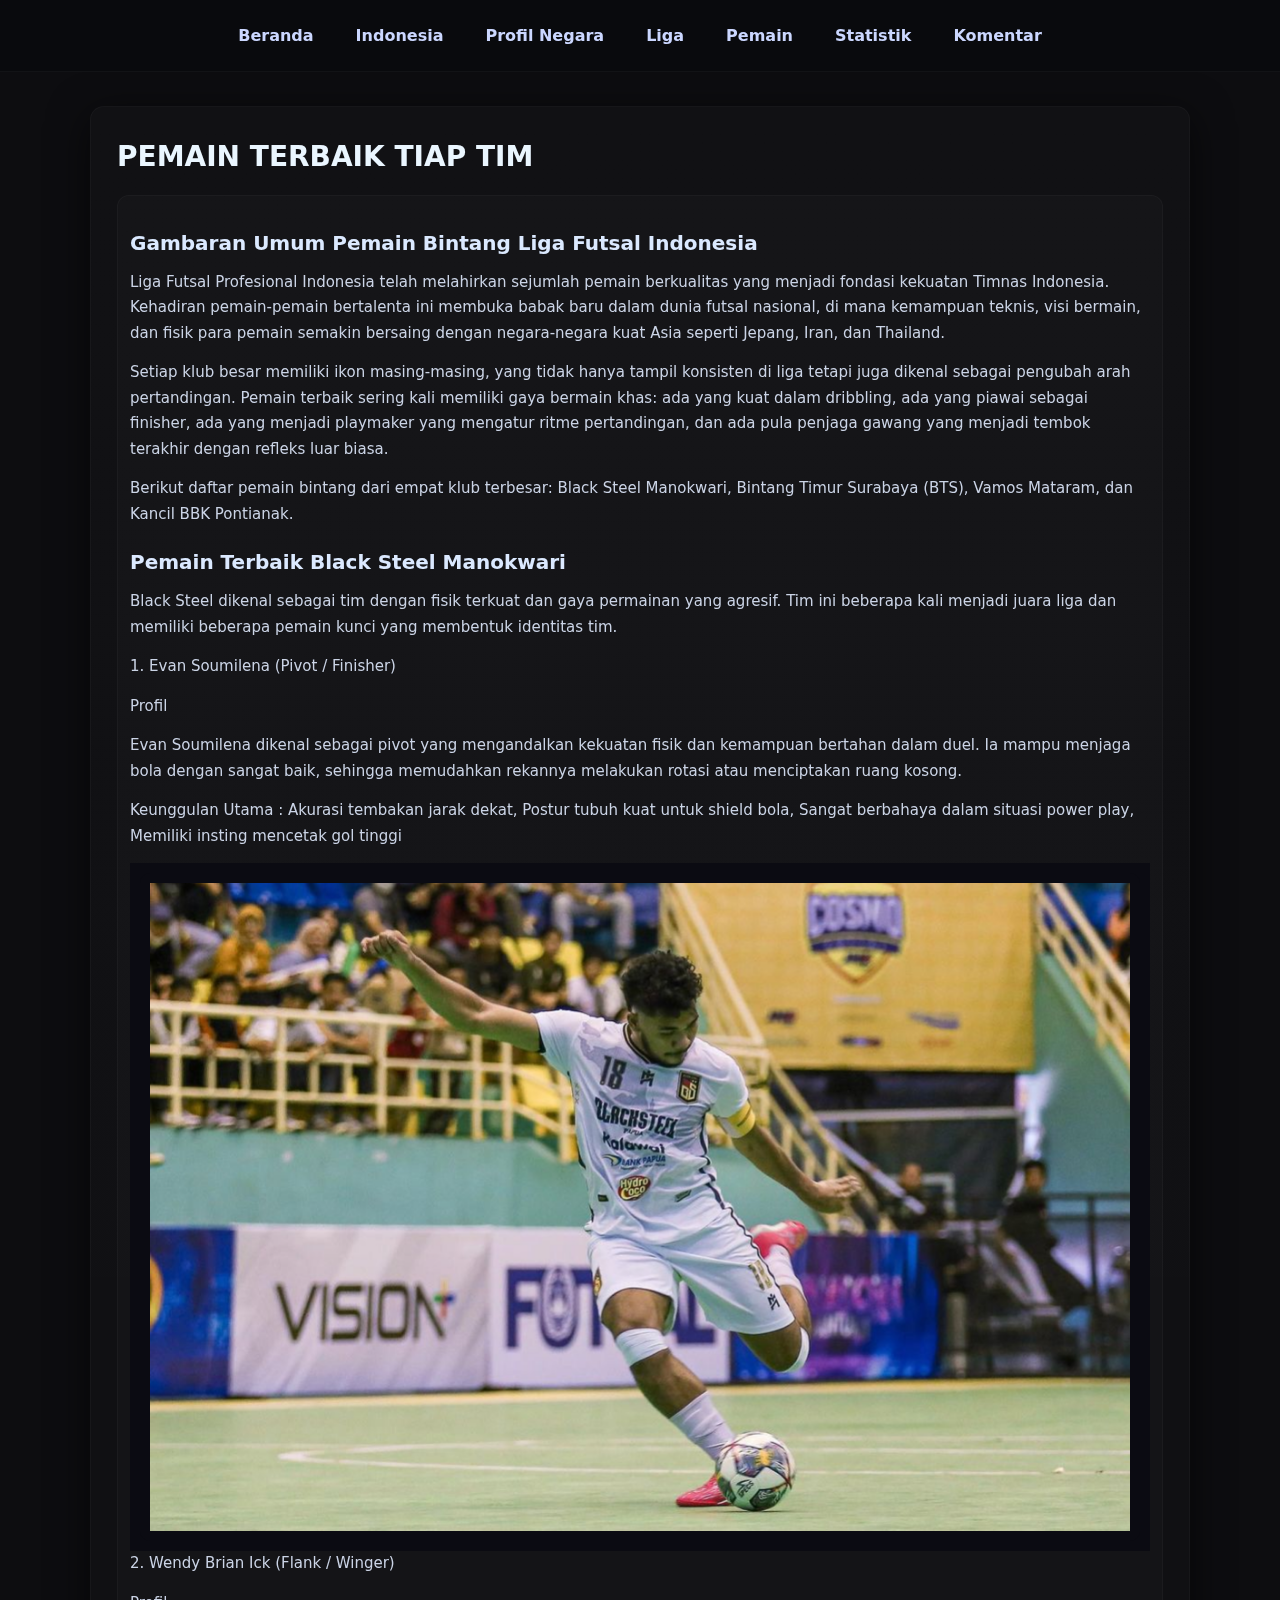
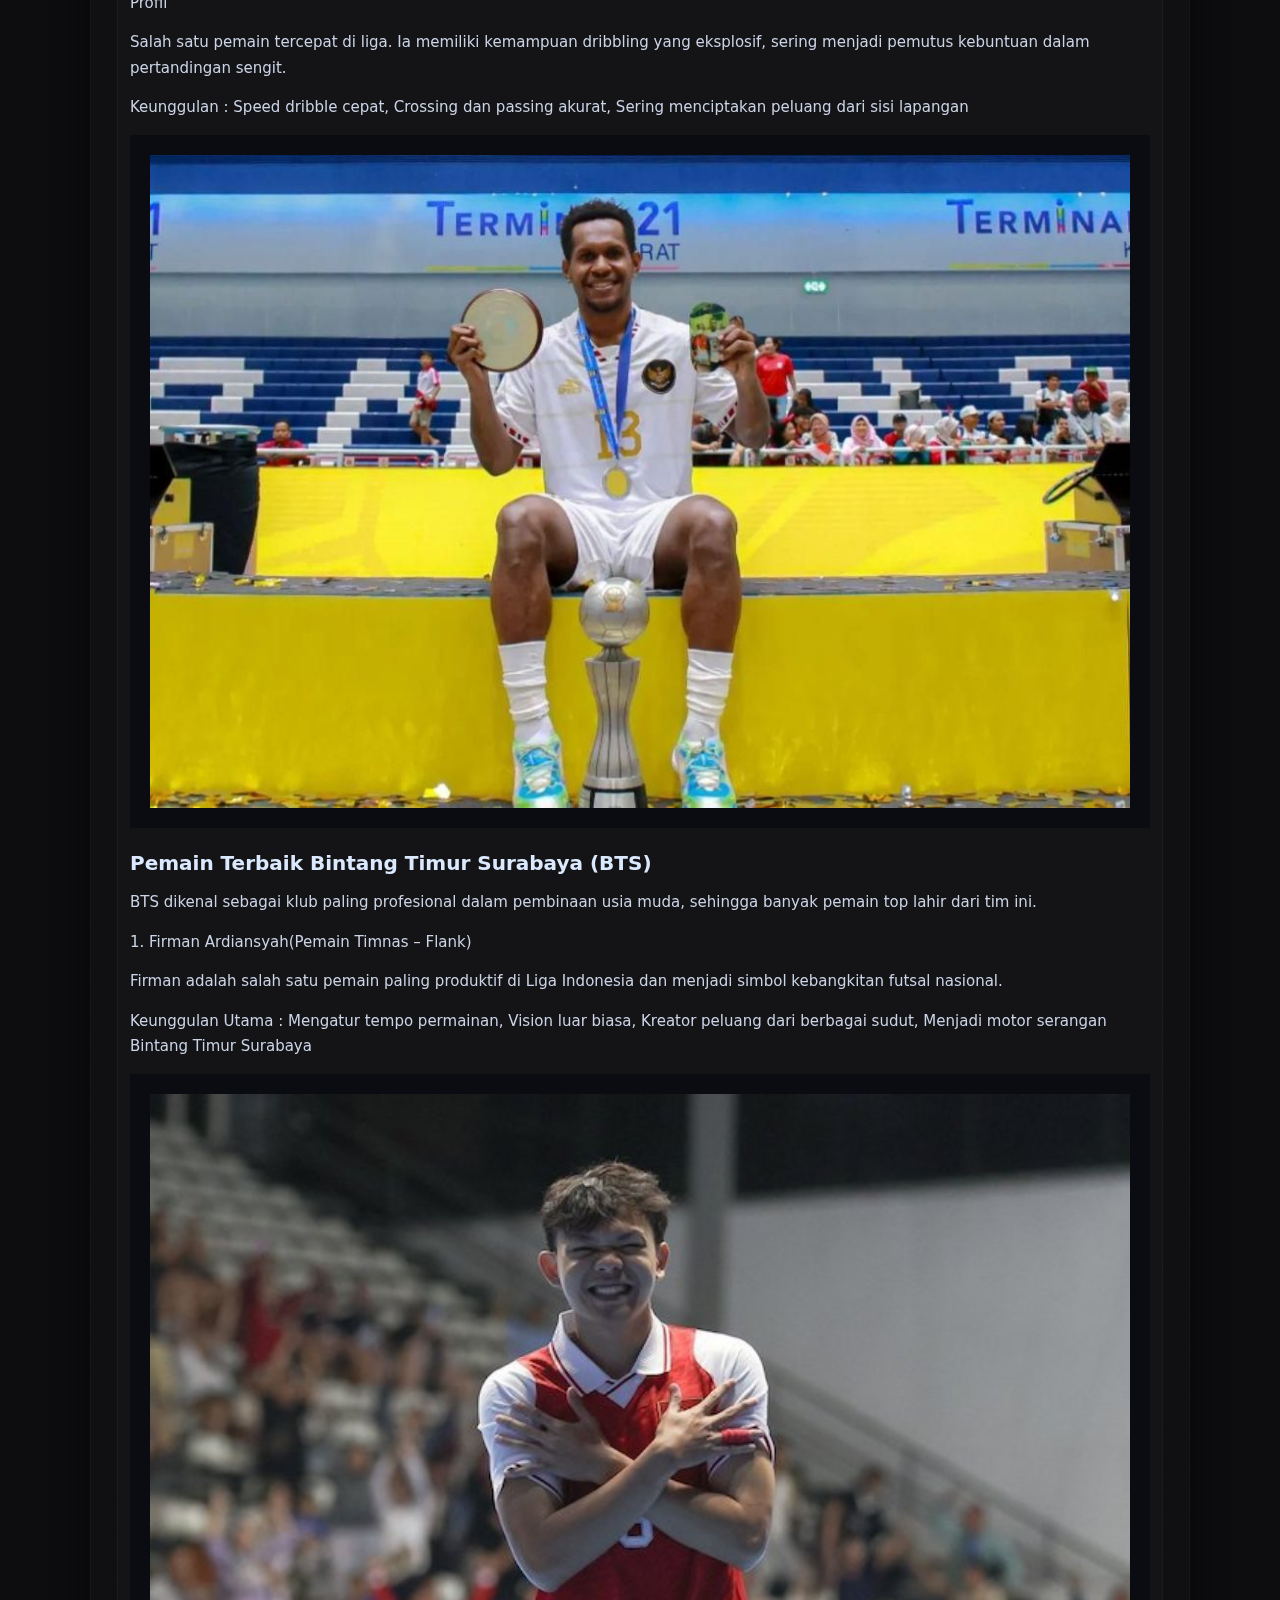
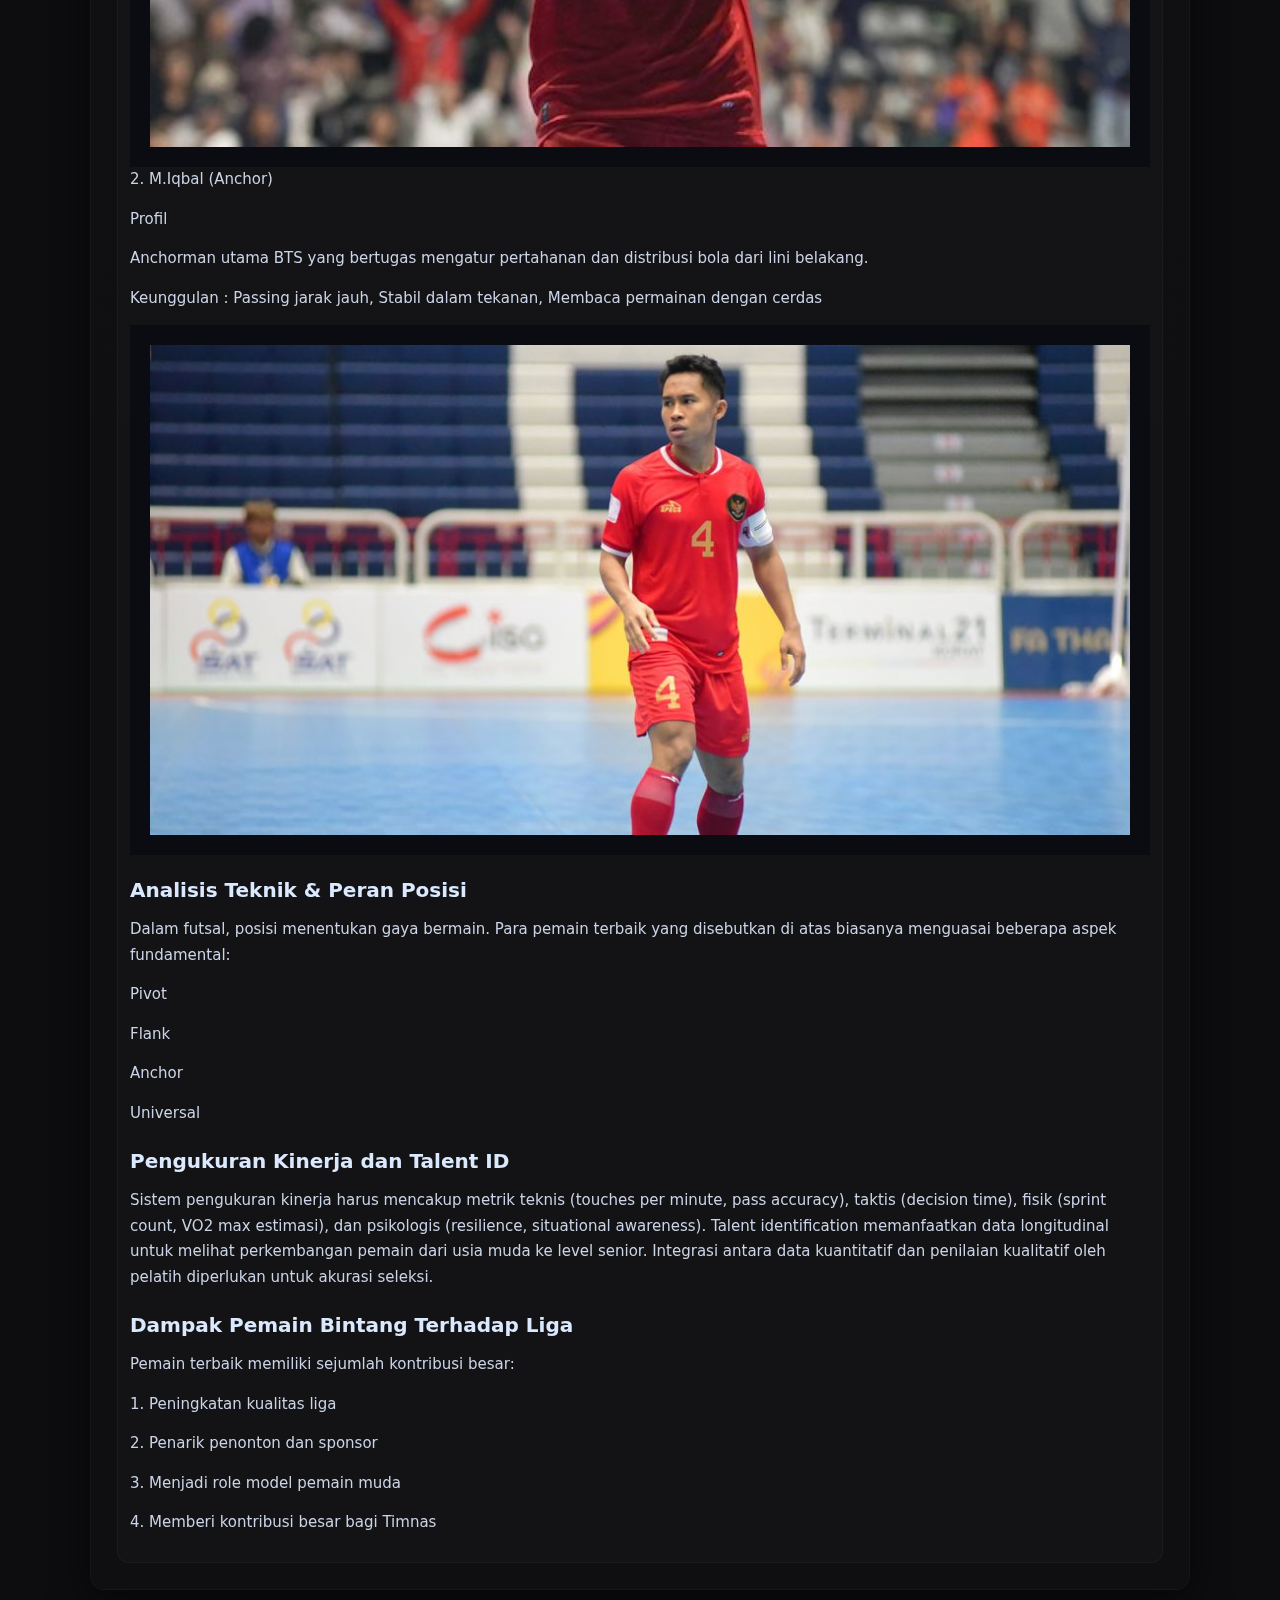
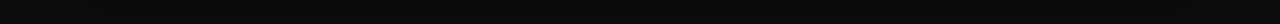
<file: pemain.html>
<!DOCTYPE html>
<html lang="id">
<head>
<meta charset="utf-8" />
<meta name="viewport" content="width=device-width,initial-scale=1" />
<title>Analisis Pemain Futsal — Pengembangan</title>
<link rel="stylesheet" href="style.css">
</head>
<body>

<header>
  <nav class="nav" role="navigation" aria-label="Main Navigation">
    <a href="index.html">Beranda</a>
    <a href="indonesia.html">Indonesia</a>
    <a href="negara.html">Profil Negara</a>
    <a href="liga.html">Liga</a>
    <a href="pemain.html">Pemain</a>
    <a href="statistik.html">Statistik</a>
    <a href="from.html">Komentar</a>
  </nav>
</header>

<main class="container">
  <h1>PEMAIN TERBAIK TIAP TIM</h1>

  <div class="card">
    <h2>Gambaran Umum Pemain Bintang Liga Futsal Indonesia</h2>
    <p>
      Liga Futsal Profesional Indonesia telah melahirkan sejumlah pemain berkualitas yang menjadi fondasi kekuatan Timnas Indonesia. Kehadiran pemain-pemain bertalenta ini membuka babak baru dalam dunia futsal nasional, di mana kemampuan teknis, visi bermain, dan fisik para pemain semakin bersaing dengan negara-negara kuat Asia seperti Jepang, Iran, dan Thailand.
      <p>Setiap klub besar memiliki ikon masing-masing, yang tidak hanya tampil konsisten di liga tetapi juga dikenal sebagai pengubah arah pertandingan. Pemain terbaik sering kali memiliki gaya bermain khas: ada yang kuat dalam dribbling, ada yang piawai sebagai finisher, ada yang menjadi playmaker yang mengatur ritme pertandingan, dan ada pula penjaga gawang yang menjadi tembok terakhir dengan refleks luar biasa.
        <p>Berikut daftar pemain bintang dari empat klub terbesar: Black Steel Manokwari, Bintang Timur Surabaya (BTS), Vamos Mataram, dan Kancil BBK Pontianak.</p>
      </p>
    </p>

    <h2>Pemain Terbaik Black Steel Manokwari</h2>
    <p>
      Black Steel dikenal sebagai tim dengan fisik terkuat dan gaya permainan yang agresif. Tim ini beberapa kali menjadi juara liga dan memiliki beberapa pemain kunci yang membentuk identitas tim.
      <p>1. Evan Soumilena (Pivot / Finisher)
        <p>Profil
          <p>Evan Soumilena dikenal sebagai pivot yang mengandalkan kekuatan fisik dan kemampuan bertahan dalam duel. Ia mampu menjaga bola dengan sangat baik, sehingga memudahkan rekannya melakukan rotasi atau menciptakan ruang kosong.
            <p>Keunggulan Utama : Akurasi tembakan jarak dekat, Postur tubuh kuat untuk shield bola, Sangat berbahaya dalam situasi power play, Memiliki insting mencetak gol tinggi</p>
          </p>
        </p>
      </p>
    </p>
    <div class="player-photo">
        <img src="Futsal_player_kick Evan.png" class="player-photo">
    </div>

    <p>2. Wendy Brian Ick (Flank / Winger)
      <p>Profil
        <p>Salah satu pemain tercepat di liga. Ia memiliki kemampuan dribbling yang eksplosif, sering menjadi pemutus kebuntuan dalam pertandingan sengit.
          <p>Keunggulan : Speed dribble cepat, Crossing dan passing akurat, Sering menciptakan peluang dari sisi lapangan
          </p>
        </p>
      </p>
    </p>
    <div class="player-photo">
        <img src="Wendy Brian Ick.jpg" class="player-photo">
    </div>

    <h2>Pemain Terbaik Bintang Timur Surabaya (BTS)</h2>
    <p>BTS dikenal sebagai klub paling profesional dalam pembinaan usia muda, sehingga banyak pemain top lahir dari tim ini.
      <p>1. Firman Ardiansyah(Pemain Timnas – Flank)
        <p>Firman adalah salah satu pemain paling produktif di Liga Indonesia dan menjadi simbol kebangkitan futsal nasional.
        <p>Keunggulan Utama : Mengatur tempo permainan, Vision luar biasa, Kreator peluang dari berbagai sudut, Menjadi motor serangan Bintang Timur Surabaya</p>
        </p>
      </p>
    </p>
    <div class="player-photo">
        <img src="firman-ardiansyah.jpg" class="player-photo">
    </div>

   <p>2. M.Iqbal (Anchor)
    <p>Profil
      <p>Anchorman utama BTS yang bertugas mengatur pertahanan dan distribusi bola dari lini belakang.
        <p>Keunggulan : Passing jarak jauh, Stabil dalam tekanan, Membaca permainan dengan cerdas</p>
      </p>
    </p>
   </p>
   <div class="player-photo">
        <img src="muhammad-iqbal.jpg" class="player-photo">
    </div>

    <h2>Analisis Teknik & Peran Posisi</h2>
    <p>Dalam futsal, posisi menentukan gaya bermain. Para pemain terbaik yang disebutkan di atas biasanya menguasai beberapa aspek fundamental:
      <p>Pivot
        <p>Flank
          <p>Anchor
            <p>Universal</p>
          </p>
        </p>
      </p>
    </p>

    <h2>Pengukuran Kinerja dan Talent ID</h2>
    <p>
      Sistem pengukuran kinerja harus mencakup metrik teknis (touches per minute, pass accuracy), taktis (decision time), fisik (sprint count, VO2 max estimasi), dan psikologis (resilience, situational awareness). Talent identification memanfaatkan data longitudinal untuk melihat perkembangan pemain dari usia muda ke level senior. Integrasi antara data kuantitatif dan penilaian kualitatif oleh pelatih diperlukan untuk akurasi seleksi.
    </p>

    <h2>Dampak Pemain Bintang Terhadap Liga</h2>
    <p>Pemain terbaik memiliki sejumlah kontribusi besar:
      <p>1. Peningkatan kualitas liga
        <p>2. Penarik penonton dan sponsor
          <p>3. Menjadi role model pemain muda
            <p>4. Memberi kontribusi besar bagi Timnas</p>
          </p>
        </p>
      </p>
    </p>
  </div>
</main>

</body>
</html>
</file>
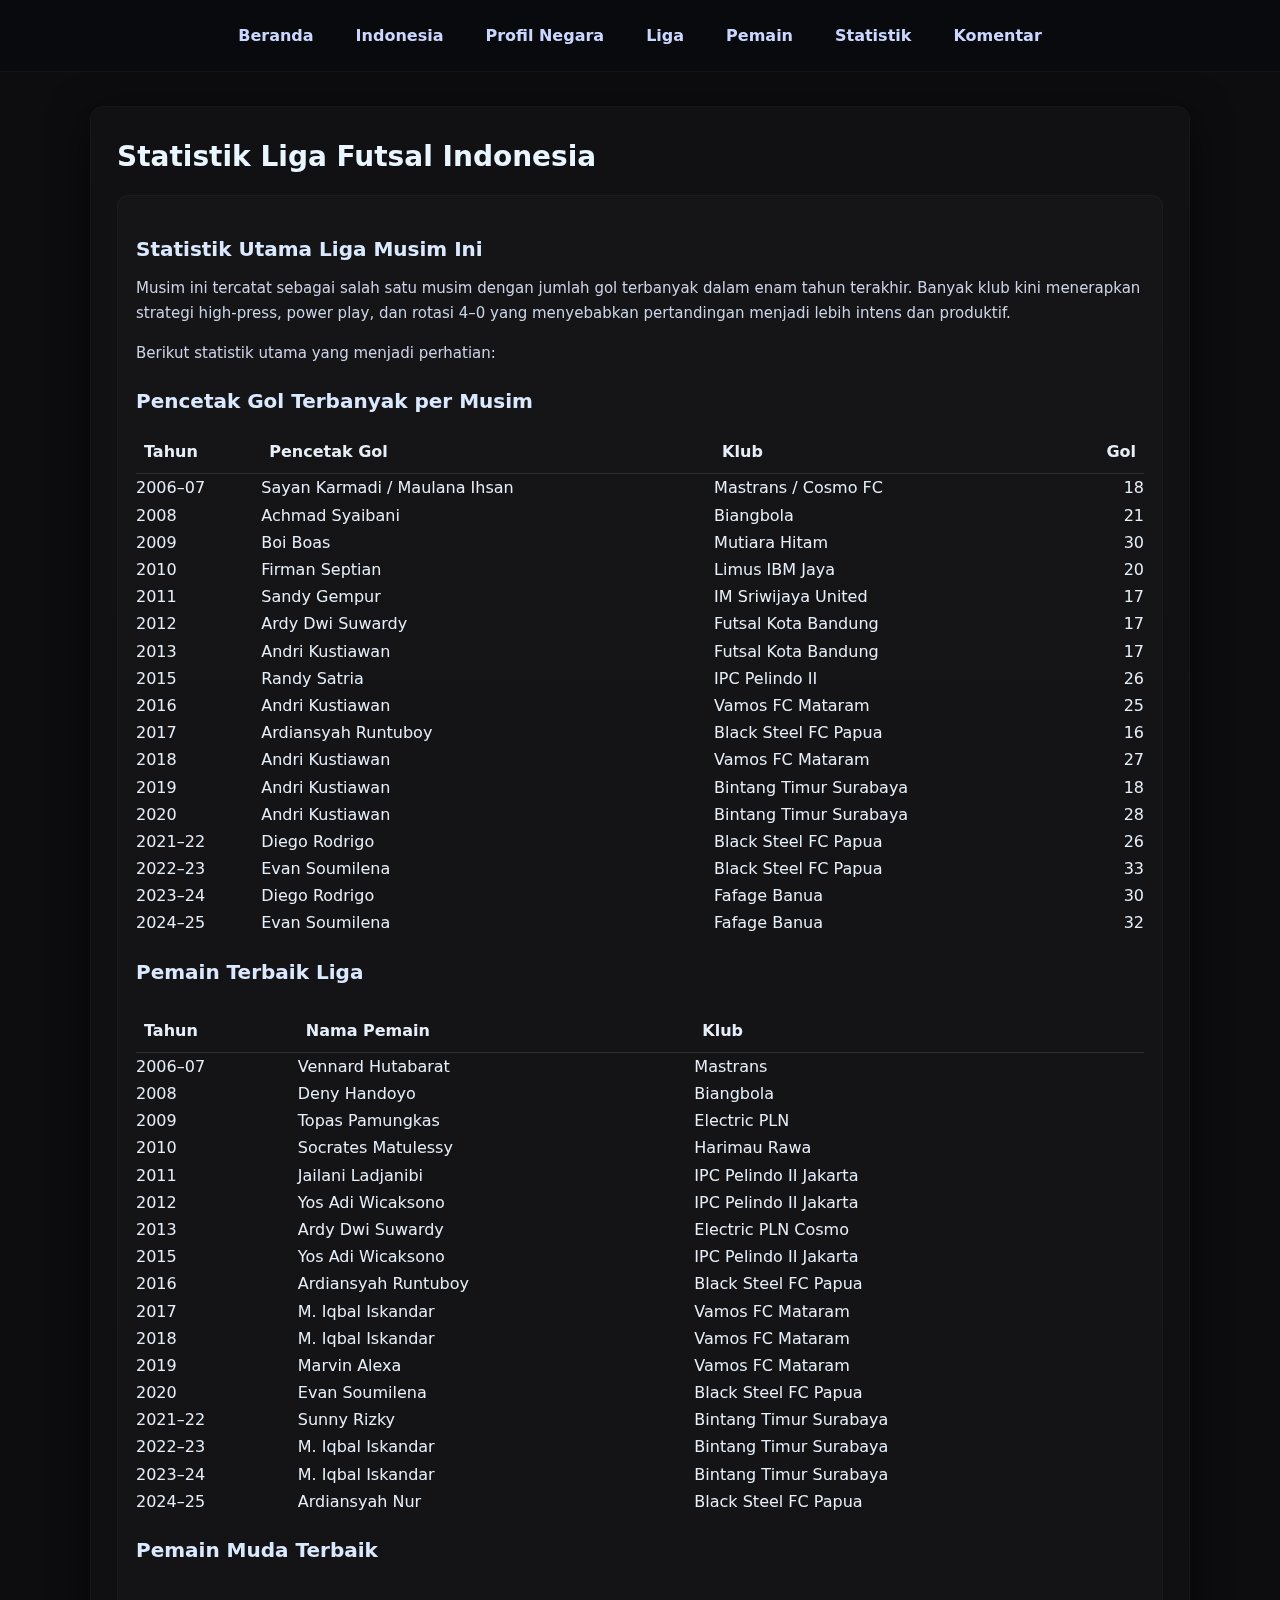
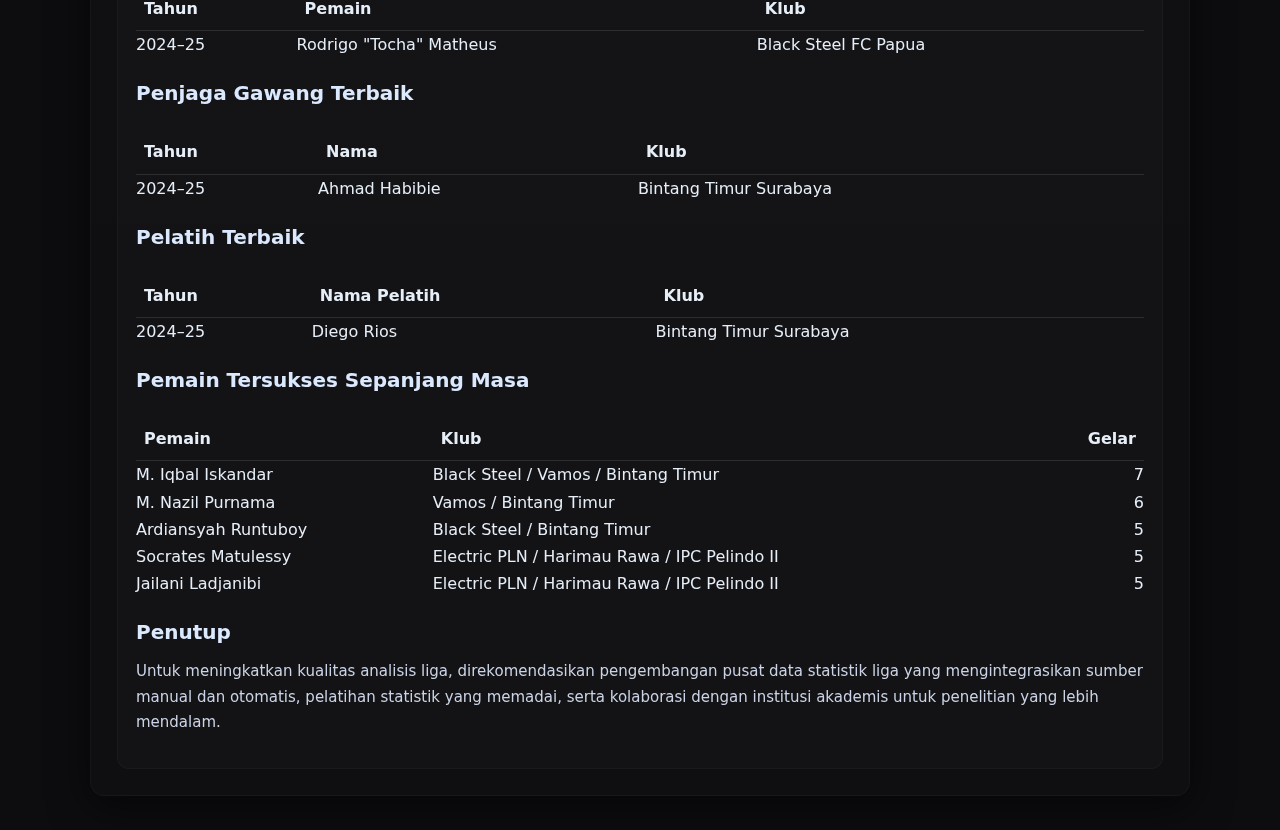
<file: statistik.html>
<!DOCTYPE html>
<html lang="id">
<head>
<meta charset="utf-8" />
<meta name="viewport" content="width=device-width,initial-scale=1" />
<title>Statistik Liga — Metodologi & Interpretasi</title>
<link rel="stylesheet" href="style.css">
</head>
<body>

<header>
  <nav class="nav" role="navigation" aria-label="Main Navigation">
    <a href="index.html">Beranda</a>
    <a href="indonesia.html">Indonesia</a>
    <a href="negara.html">Profil Negara</a>
    <a href="liga.html">Liga</a>
    <a href="pemain.html">Pemain</a>
    <a href="statistik.html">Statistik</a>
    <a href="from.html">Komentar</a>
  </nav>
</header>

<main class="container">
  <h1>Statistik Liga Futsal Indonesia</h1>

  <div class="card">
    <h2>Statistik Utama Liga Musim Ini</h2>
    <p>Musim ini tercatat sebagai salah satu musim dengan jumlah gol terbanyak dalam enam tahun terakhir. Banyak klub kini menerapkan strategi high-press, power play, dan rotasi 4–0 yang menyebabkan pertandingan menjadi lebih intens dan produktif.
      <p>Berikut statistik utama yang menjadi perhatian:</p></p>

    <h2><b>Pencetak Gol Terbanyak per Musim</b></h2>
  <table style="width:100%;border-collapse:collapse;margin-top:12px">
  <thead>
    <tr>
      <th style="padding:8px;text-align:left;border-bottom:1px solid rgba(255,255,255,0.06)">Tahun</th>
      <th style="padding:8px;text-align:left;border-bottom:1px solid rgba(255,255,255,0.06)">Pencetak Gol</th>
      <th style="padding:8px;text-align:left;border-bottom:1px solid rgba(255,255,255,0.06)">Klub</th>
      <th style="padding:8px;text-align:right;border-bottom:1px solid rgba(255,255,255,0.06)">Gol</th>
    </tr>
  </thead>
  <tbody>
    <tr><td>2006–07</td><td>Sayan Karmadi / Maulana Ihsan</td><td>Mastrans / Cosmo FC</td><td style="text-align:right">18</td></tr>
    <tr><td>2008</td><td>Achmad Syaibani</td><td>Biangbola</td><td style="text-align:right">21</td></tr>
    <tr><td>2009</td><td>Boi Boas</td><td>Mutiara Hitam</td><td style="text-align:right">30</td></tr>
    <tr><td>2010</td><td>Firman Septian</td><td>Limus IBM Jaya</td><td style="text-align:right">20</td></tr>
    <tr><td>2011</td><td>Sandy Gempur</td><td>IM Sriwijaya United</td><td style="text-align:right">17</td></tr>
    <tr><td>2012</td><td>Ardy Dwi Suwardy</td><td>Futsal Kota Bandung</td><td style="text-align:right">17</td></tr>
    <tr><td>2013</td><td>Andri Kustiawan</td><td>Futsal Kota Bandung</td><td style="text-align:right">17</td></tr>
    <tr><td>2015</td><td>Randy Satria</td><td>IPC Pelindo II</td><td style="text-align:right">26</td></tr>
    <tr><td>2016</td><td>Andri Kustiawan</td><td>Vamos FC Mataram</td><td style="text-align:right">25</td></tr>
    <tr><td>2017</td><td>Ardiansyah Runtuboy</td><td>Black Steel FC Papua</td><td style="text-align:right">16</td></tr>
    <tr><td>2018</td><td>Andri Kustiawan</td><td>Vamos FC Mataram</td><td style="text-align:right">27</td></tr>
    <tr><td>2019</td><td>Andri Kustiawan</td><td>Bintang Timur Surabaya</td><td style="text-align:right">18</td></tr>
    <tr><td>2020</td><td>Andri Kustiawan</td><td>Bintang Timur Surabaya</td><td style="text-align:right">28</td></tr>
    <tr><td>2021–22</td><td>Diego Rodrigo</td><td>Black Steel FC Papua</td><td style="text-align:right">26</td></tr>
    <tr><td>2022–23</td><td>Evan Soumilena</td><td>Black Steel FC Papua</td><td style="text-align:right">33</td></tr>
    <tr><td>2023–24</td><td>Diego Rodrigo</td><td>Fafage Banua</td><td style="text-align:right">30</td></tr>
    <tr><td>2024–25</td><td>Evan Soumilena</td><td>Fafage Banua</td><td style="text-align:right">32</td></tr>
  </tbody>
</table>
  

  <h2><b>Pemain Terbaik Liga</b></h2>
  <table style="width:100%;border-collapse:collapse;margin-top:20px">
  <thead>
    <tr>
      <th style="padding:8px;text-align:left;border-bottom:1px solid rgba(255,255,255,0.06)">Tahun</th>
      <th style="padding:8px;text-align:left;border-bottom:1px solid rgba(255,255,255,0.06)">Nama Pemain</th>
      <th style="padding:8px;text-align:left;border-bottom:1px solid rgba(255,255,255,0.06)">Klub</th>
    </tr>
  </thead>
  <tbody>
    <tr><td>2006–07</td><td>Vennard Hutabarat</td><td>Mastrans</td></tr>
    <tr><td>2008</td><td>Deny Handoyo</td><td>Biangbola</td></tr>
    <tr><td>2009</td><td>Topas Pamungkas</td><td>Electric PLN</td></tr>
    <tr><td>2010</td><td>Socrates Matulessy</td><td>Harimau Rawa</td></tr>
    <tr><td>2011</td><td>Jailani Ladjanibi</td><td>IPC Pelindo II Jakarta</td></tr>
    <tr><td>2012</td><td>Yos Adi Wicaksono</td><td>IPC Pelindo II Jakarta</td></tr>
    <tr><td>2013</td><td>Ardy Dwi Suwardy</td><td>Electric PLN Cosmo</td></tr>
    <tr><td>2015</td><td>Yos Adi Wicaksono</td><td>IPC Pelindo II Jakarta</td></tr>
    <tr><td>2016</td><td>Ardiansyah Runtuboy</td><td>Black Steel FC Papua</td></tr>
    <tr><td>2017</td><td>M. Iqbal Iskandar</td><td>Vamos FC Mataram</td></tr>
    <tr><td>2018</td><td>M. Iqbal Iskandar</td><td>Vamos FC Mataram</td></tr>
    <tr><td>2019</td><td>Marvin Alexa</td><td>Vamos FC Mataram</td></tr>
    <tr><td>2020</td><td>Evan Soumilena</td><td>Black Steel FC Papua</td></tr>
    <tr><td>2021–22</td><td>Sunny Rizky</td><td>Bintang Timur Surabaya</td></tr>
    <tr><td>2022–23</td><td>M. Iqbal Iskandar</td><td>Bintang Timur Surabaya</td></tr>
    <tr><td>2023–24</td><td>M. Iqbal Iskandar</td><td>Bintang Timur Surabaya</td></tr>
    <tr><td>2024–25</td><td>Ardiansyah Nur</td><td>Black Steel FC Papua</td></tr>
  </tbody>
</table>

  <h2><b>Pemain Muda Terbaik</b></h2>
  <table style="width:100%;border-collapse:collapse;margin-top:20px">
  <thead>
    <tr>
      <th style="padding:8px;text-align:left;border-bottom:1px solid rgba(255,255,255,0.06)">Tahun</th>
      <th style="padding:8px;text-align:left;border-bottom:1px solid rgba(255,255,255,0.06)">Pemain</th>
      <th style="padding:8px;text-align:left;border-bottom:1px solid rgba(255,255,255,0.06)">Klub</th>
    </tr>
  </thead>
  <tbody>
    <tr><td>2024–25</td><td>Rodrigo "Tocha" Matheus</td><td>Black Steel FC Papua</td></tr>
  </tbody>
</table>

  <h2><b>Penjaga Gawang Terbaik</b></h2>
  <table style="width:100%;border-collapse:collapse;margin-top:20px">
  <thead>
    <tr>
      <th style="padding:8px;text-align:left;border-bottom:1px solid rgba(255,255,255,0.06)">Tahun</th>
      <th style="padding:8px;text-align:left;border-bottom:1px solid rgba(255,255,255,0.06)">Nama</th>
      <th style="padding:8px;text-align:left;border-bottom:1px solid rgba(255,255,255,0.06)">Klub</th>
    </tr>
  </thead>
  <tbody>
    <tr><td>2024–25</td><td>Ahmad Habibie</td><td>Bintang Timur Surabaya</td></tr>
  </tbody>
</table>

  <h2><b>Pelatih Terbaik</b></h2>
  <table style="width:100%;border-collapse:collapse;margin-top:20px">
  <thead>
    <tr>
      <th style="padding:8px;text-align:left;border-bottom:1px solid rgba(255,255,255,0.06)">Tahun</th>
      <th style="padding:8px;text-align:left;border-bottom:1px solid rgba(255,255,255,0.06)">Nama Pelatih</th>
      <th style="padding:8px;text-align:left;border-bottom:1px solid rgba(255,255,255,0.06)">Klub</th>
    </tr>
  </thead>
  <tbody>
    <tr><td>2024–25</td><td>Diego Rios</td><td>Bintang Timur Surabaya</td></tr>
  </tbody>
</table>

  <h2><b>Pemain Tersukses Sepanjang Masa</b></h2>
  <table style="width:100%;border-collapse:collapse;margin-top:20px">
  <thead>
    <tr>
      <th style="padding:8px;text-align:left;border-bottom:1px solid rgba(255,255,255,0.06)">Pemain</th>
      <th style="padding:8px;text-align:left;border-bottom:1px solid rgba(255,255,255,0.06)">Klub</th>
      <th style="padding:8px;text-align:right;border-bottom:1px solid rgba(255,255,255,0.06)">Gelar</th>
    </tr>
  </thead>
  <tbody>
    <tr><td>M. Iqbal Iskandar</td><td>Black Steel / Vamos / Bintang Timur</td><td style="text-align:right">7</td></tr>
    <tr><td>M. Nazil Purnama</td><td>Vamos / Bintang Timur</td><td style="text-align:right">6</td></tr>
    <tr><td>Ardiansyah Runtuboy</td><td>Black Steel / Bintang Timur</td><td style="text-align:right">5</td></tr>
    <tr><td>Socrates Matulessy</td><td>Electric PLN / Harimau Rawa / IPC Pelindo II</td><td style="text-align:right">5</td></tr>
    <tr><td>Jailani Ladjanibi</td><td>Electric PLN / Harimau Rawa / IPC Pelindo II</td><td style="text-align:right">5</td></tr>
  </tbody>
</table>


    <h2>Penutup</h2>
    <p>
      Untuk meningkatkan kualitas analisis liga, direkomendasikan pengembangan pusat data statistik liga yang mengintegrasikan sumber manual dan otomatis, pelatihan statistik yang memadai, serta kolaborasi dengan institusi akademis untuk penelitian yang lebih mendalam.
    </p>
  </div>
</main>

</body>
</html>
</file>
<file: style.css>
*{
  margin: 0;
  padding: 0;
  box-sizing: border-box;
  font-family: "Poppins", system-ui, -apple-system, "Segoe UI", Roboto, "Helvetica Neue", Arial;
}

body {
  background: #0d0d10;
  color: #e6eef8;
  line-height: 1.7;
  -webkit-font-smoothing: antialiased;
  -moz-osx-font-smoothing: grayscale;
  min-height: 100vh;
}

a { color: #7b61ff; text-decoration: none; }
a:hover { text-decoration: underline; }

header {
  position: sticky;
  top: 0;
  z-index: 60;
  background: rgba(6,8,12,0.6);
  padding: 14px 0;
  backdrop-filter: blur(8px);
  border-bottom: 1px solid rgba(255,255,255,0.04);
}

.nav {
  display:flex;
  justify-content:center;
  gap: 18px;
  align-items:center;
  flex-wrap:wrap;
}

.nav a {
  color: #cbd7ff;
  padding: 8px 12px;
  border-radius: 10px;
  font-weight: 600;
  transition: all .18s ease;
}

.nav a:hover {
  color: #fff;
  transform: translateY(-2px);
  background: rgba(255,255,255,0.02);
  box-shadow: 0 8px 28px rgba(123,97,255,0.06);
}

.container {
  width: 92%;
  max-width: 1100px;
  margin: 34px auto;
  padding: 26px;
  background: linear-gradient(180deg, rgba(255,255,255,0.018), rgba(255,255,255,0.01));
  border-radius: 14px;
  border: 1px solid rgba(255,255,255,0.03);
  box-shadow: 0 10px 40px rgba(0,0,0,0.6);
  backdrop-filter: blur(6px);
}

h1 {
  color: #eaf6ff;
  font-size: 28px;
  margin-bottom: 14px;
}

h2 {
  color: #dbe9ff;
  margin-top: 18px;
  margin-bottom: 10px;
  font-size: 20px;
}

p { color: #cbd4e6; margin-bottom: 12px; font-size: 15px; }

.card p {
  margin-bottom: 14px;
}

.card {
  background: rgba(255,255,255,0.02);
  padding: 18px;
  border-radius: 12px;
  border: 1px solid rgba(255,255,255,0.03);
  margin-top: 14px;
}

.gallery {
  display: grid;
  grid-template-columns: repeat(auto-fit, minmax(220px, 1fr));
  gap: 14px;
  margin-top: 18px;
  object-position: center top;
}

.gallery img {
  width: 100%;
  aspect-ratio: 16 / 10;
  object-fit: cover;
  border-radius: 12px;
}

@media (max-width: 600px) {
  .player-photo {
    height: 260px;
  }

  .card img {
    height: 220px;
  }

  h1 {
    font-size: 22px;
  }
}

.video-hero {
  position: relative;
  width: 100%;
  height: 70vh;
  overflow: hidden;
}

.video-hero video {
  width: 100%;
  height: 100%;
  object-fit: cover;
}

.video-overlay {
  position: absolute;
  inset: 0;
  background: linear-gradient(
    to bottom,
    rgba(0,0,0,0.55),
    rgba(0,0,0,0.75)
  );
  display: flex;
  flex-direction: column;
  justify-content: center;
  align-items: center;
  text-align: center;
  padding: 20px;
}

.video-overlay h1 {
  font-size: 36px;
  color: #ffffff;
  margin-bottom: 10px;
}

.video-overlay p {
  font-size: 16px;
  color: #cbd7ff;
  max-width: 600px;
}

form label {
  display: block;
  margin-top: 12px;
  margin-bottom: 6px;
  font-weight: 600;
}

form input,
form textarea {
  width: 100%;
  padding: 10px;
  border-radius: 8px;
  background: #0d0d10;
  border: 1px solid rgba(255,255,255,0.15);
  color: #e6eef8;
}

form small {
  display: block;
  margin-top: 6px;
  font-size: 12px;
  color: #9aa6c7;
}

form button {
  margin-top: 16px;
  padding: 10px;
  width: 100%;
  border-radius: 10px;
  border: none;
  background: #7b61ff;
  color: white;
  font-weight: 700;
  cursor: pointer;
}

form button:hover {
  background: #6a54e0;
}

img {
  max-width: 100%;
  display: block;
}

.card img {
  width: 100%;
  height: 100%;
  object-fit: cover;
  border-radius: 10px;
  object-position: center top;
}

.content-image {
  width: 50%;
  height: auto;
  object-fit: initial;
  border-radius: 12px;
}

.player-photo {
  width: 100%;
  height: 100%;
  object-fit: contain;
  background: #0b0b12;
  padding: 10px;
  object-position: center top;
}

.card:has(.player-photo) {
  padding: 12px;
}
</file>
